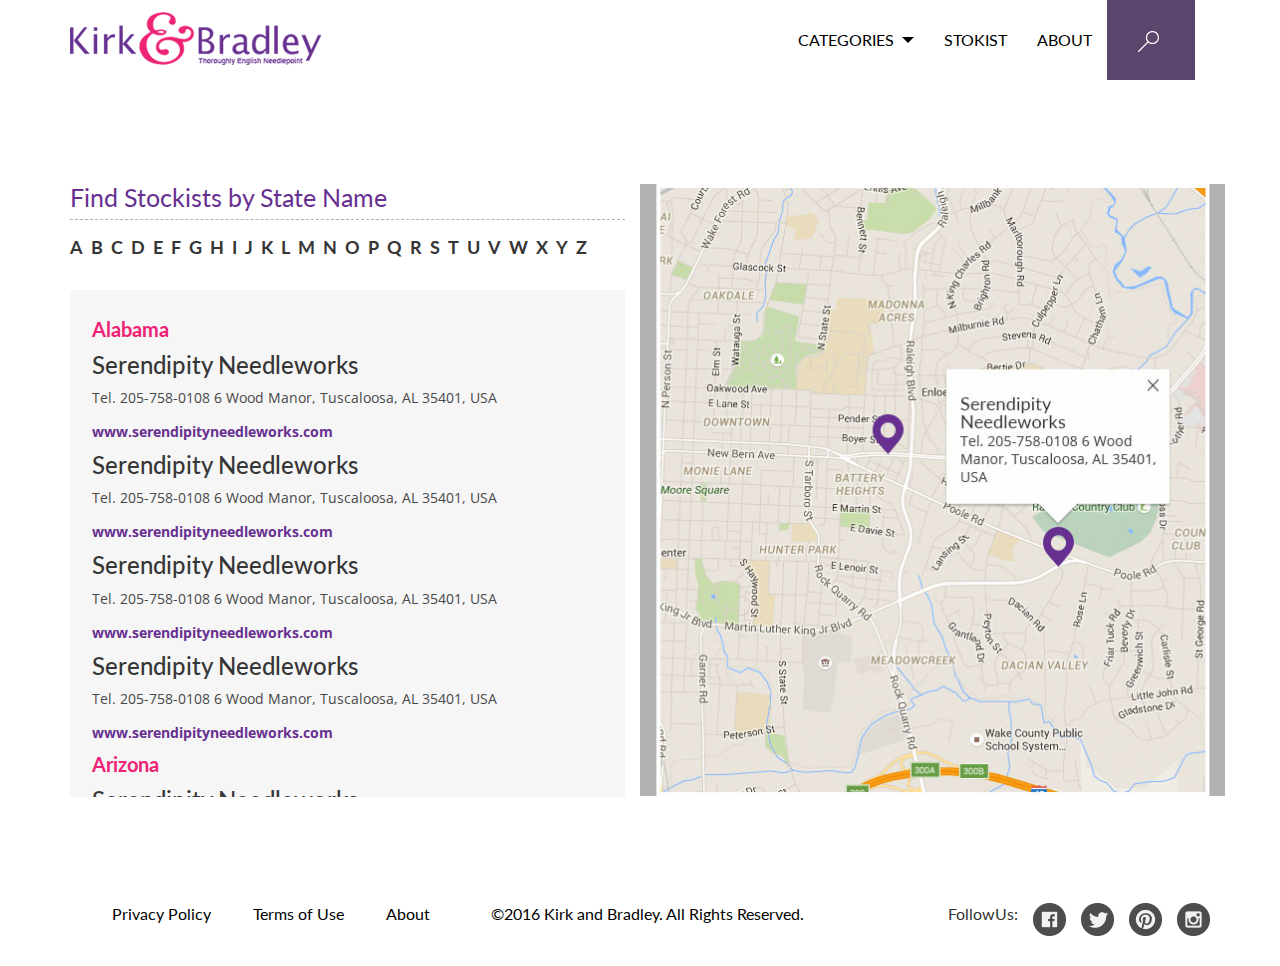
<file: bootstrapAssignment2/index.html>
<!DOCTYPE html>
<html>
<head>
	<title>bootstrapAssignment2</title>
	<meta charset="utf-8">
    <meta name="viewport" content="width=device-width, initial-scale=1">
	<link rel="apple-touch-icon" sizes="57x57" href="images/apple-icon-57x57.png">
	<link rel="apple-touch-icon" sizes="60x60" href="images/apple-icon-60x60.png">
	<link rel="apple-touch-icon" sizes="72x72" href="images/apple-icon-72x72.png">
	<link rel="apple-touch-icon" sizes="76x76" href="images/apple-icon-76x76.png">
	<link rel="apple-touch-icon" sizes="114x114" href="images/apple-icon-114x114.png">
	<link rel="apple-touch-icon" sizes="120x120" href="images/apple-icon-120x120.png">
	<link rel="apple-touch-icon" sizes="144x144" href="images/apple-icon-144x144.png">
	<link rel="apple-touch-icon" sizes="152x152" href="images/apple-icon-152x152.png">
	<link rel="apple-touch-icon" sizes="180x180" href="images/apple-icon-180x180.png">
	<link rel="icon" type="image/png" sizes="192x192"  href="images/android-icon-192x192.png">
	<link rel="icon" type="image/png" sizes="32x32" href="images/favicon-32x32.png">
	<link rel="icon" type="image/png" sizes="96x96" href="images/favicon-96x96.png">
	<link rel="icon" type="image/png" sizes="16x16" href="images/favicon-16x16.png">
	<link rel="manifest" href="images/manifest.json">
	<meta name="msapplication-TileColor" content="#ffffff">
	<meta name="msapplication-TileImage" content="images/ms-icon-144x144.png">
	<meta name="theme-color" content="#ffffff">
	<link href="https://fonts.googleapis.com/css?family=Lato:400,700,900|Raleway:400,600" rel="stylesheet">
	<link href="https://fonts.googleapis.com/css?family=Open+Sans:400,600,700" rel="stylesheet">
	<link rel="stylesheet" href="https://maxcdn.bootstrapcdn.com/bootstrap/3.3.7/css/bootstrap.min.css">
	<link rel="stylesheet" href="css\bootstrap.min.css">
	<link rel="stylesheet" href="css\style.css">
</head>
<body>
	<div class="header">
		<div class="container">
				<div class="logo">
					<a href="#"><img src="images/logo.png" alt="site logo"></a>
				</div>
				 <nav class="navbar navbar-default menu">
				 	 <div class="navbar-header">
					      <button type="button" class="navbar-toggle collapsed" data-toggle="collapse" data-target="#hamburgerIcon" aria-expanded="false">
					        <span class="sr-only">Toggle navigation</span>
					        <span class="icon-bar"></span>
					        <span class="icon-bar"></span>
					        <span class="icon-bar"></span>
					      </button>
					  </div>
					<ul class="nav navbar-nav menubar collapse navbar-collapse" id="hamburgerIcon">
						<li><a href="#">HOME</a></li>
						 <li class="dropdown" class="menudropDown"><a class="dropdown-toggle" data-toggle="dropdown" href="#">CATEGORIES<span class="caret"></span></a>
						 	
							<ul class="dropdown-menu submenuItems">
						 	
						 		<li>
							 		<ul>
	                                 	<li><a href="#">What's New</a></li>
		                                <li><a href="#">Thoroghly English</a></li>
		                                <li><a href="#">American</a></li>
		                                <li><a href="#">Animals</a></li>
		                                <li><a href="#">Children</a></li>
                              		</ul>
						 		</li>
						 		<li>
							 		<ul>
	                                 	<li><a href="#">What's New</a></li>
		                                <li><a href="#">Thoroghly English</a></li>
		                                <li><a href="#">American</a></li>
		                                <li><a href="#">Animals</a></li>
		                                <li><a href="#">Children</a></li>
                              		</ul>
						 		</li>
						 		<li>
							 		<ul>
	                                 	<li><a href="#">What's New</a></li>
		                                <li><a href="#">Thoroghly English</a></li>
		                                <li><a href="#">American</a></li>
		                                <li><a href="#">Animals</a></li>
		                                <li><a href="#">Children</a></li>
                              		</ul>
						 		</li>
						 		<li>
							 		<ul>
	                                 	<li><a href="#">What's New</a></li>
		                                <li><a href="#">Thoroghly English</a></li>
		                                <li><a href="#">American</a></li>
		                                <li><a href="#">Animals</a></li>
		                                <li><a href="#">Children</a></li>
                              		</ul>
						 		</li>
						 		<li class="clearFloat floatNone"></li>

						 	</ul>

					     </li>
					     <li><a href="#"> STOKIST</a></li>
					     <li><a href="#"> ABOUT</a></li>
					     <li><a href="#"><span></span></a></li>
					     <li><div class="searchBox">
							<input type="text" name="" placeholder="Title or SKU(kb299)">
							<a href="#"> <img src="images/inputSearchIcon.png"></a>
							</div>
						</li> 
					</ul>
				</nav> 	
			<div class="clearFloat"></div>
		</div>	
	</div>

	<div class="contentWrapper">
		<div class="container">
			<div class="row">
				<div class="searchMobile col-xs-12 visible-xs">
					<div class="searchButton">
						<ul class="clearfix">
							<li class="pull-left" id="showMap"><a href="#">Search</a></li>
							<li class="pull-left" id="showList"><a href="#">Listing</a></li>
						</ul>
					</div>
					<div id="searchOption">
						<h3>Find Stockists by Search</h3>
						<input type="text" name="zipCode" placeholder="Type your location or zip code here">	
					</div>
					<div class="homeMapHolder" id="homeMapId">
						<a href="#"><img src="images/homeMap.jpg"></a>
					</div>				
				</div>
				 <div class="listing col-md-6 col-sm-6 col-xs-12" id="listingId">
					<h3>Find Stockists by State Name </h3>
					<div class="searchByAlphabets">
						<ul class="clearfix nav nav-tabs" role="tablist">
							<li class="pull-left"><a href="#aResult"  role="tab" data-toggle="tab">A</a> </li>
							<li class="pull-left"><a href="#bResult"  role="tab" data-toggle="tab">B</a> </li>	
							<li class="pull-left"><a href="#cResult"  role="tab" data-toggle="tab">C</a> </li>
							<li class="pull-left"><a href="#dResult"  role="tab" data-toggle="tab">D</a> </li>
							<li class="pull-left"><a href="#eResult">E</a> </li>
							<li class="pull-left"><a href="#">F</a> </li>
							<li class="pull-left"><a href="#">G</a> </li>
							<li class="pull-left"><a href="#">H</a> </li>
							<li class="pull-left"><a href="#">I</a> </li>
							<li class="pull-left"><a href="#">J</a> </li>
							<li class="pull-left"><a href="#">K</a> </li>
							<li class="pull-left"><a href="#">L</a> </li>
							<li class="pull-left"><a href="#">M</a> </li>
							<li class="pull-left"><a href="#">N</a> </li>
							<li class="pull-left"><a href="#">O</a> </li>
							<li class="pull-left"><a href="#">P</a> </li>
							<li class="pull-left"><a href="#">Q</a> </li>
							<li class="pull-left"><a href="#">R</a> </li>
							<li class="pull-left"><a href="#">S</a> </li>
							<li class="pull-left"><a href="#">T</a> </li>
							<li class="pull-left"><a href="#">U</a> </li>
							<li class="pull-left"><a href="#">V</a> </li>
							<li class="pull-left"><a href="#">W</a> </li>
							<li class="pull-left"><a href="#">X</a> </li>
							<li class="pull-left"><a href="#">Y</a> </li>
							<li class="pull-left"><a href="#">Z</a> </li>							
						</ul>					
					</div>
					<div class="searchResult tab-content">
						<div role="tabpanel" class="tab-pane active" id="aResult">
							<ul>
								<li class="resultContent">
									<h5>Alabama</h5>
									<ul>
										<li>
											<div class="stockistMember">
												<h4>Serendipity Needleworks</h4>
												<p class="stokistAddress">Tel. 205-758-0108 6 Wood Manor, Tuscaloosa, AL 35401, USA</p>
												<p class="stokistWebsite"><a href="#">www.serendipityneedleworks.com</a></p>							
											</div>
											<div class="stockistMember">
												<h4>Serendipity Needleworks</h4>
												<p class="stokistAddress">Tel. 205-758-0108 6 Wood Manor, Tuscaloosa, AL 35401, USA</p>
												<p class="stokistWebsite"><a href="#">www.serendipityneedleworks.com</a></p>							
											</div>
											<div class="stockistMember">
												<h4>Serendipity Needleworks</h4>
												<p class="stokistAddress">Tel. 205-758-0108 6 Wood Manor, Tuscaloosa, AL 35401, USA</p>
												<p class="stokistWebsite"><a href="#">www.serendipityneedleworks.com</a></p>							
											</div>
											<div class="stockistMember">
												<h4>Serendipity Needleworks</h4>
												<p class="stokistAddress">Tel. 205-758-0108 6 Wood Manor, Tuscaloosa, AL 35401, USA</p>
												<p class="stokistWebsite"><a href="#">www.serendipityneedleworks.com</a></p>							
											</div>
										</li>
									</ul>
								</li>
								<li class="resultContent">
									<h5>Arizona</h5>
									<ul>
										<li>
											<div class="stockistMember">
												<h4>Serendipity Needleworks</h4>
												<p class="stokistAddress">Tel. 205-758-0108 6 Wood Manor, Tuscaloosa, AL 35401, USA</p>
												<p class="stokistWebsite"><a href="#">www.serendipityneedleworks.com</a></p>							
											</div>
											<div class="stockistMember">
												<h4>Serendipity Needleworks</h4>
												<p class="stokistAddress">Tel. 205-758-0108 6 Wood Manor, Tuscaloosa, AL 35401, USA</p>
												<p class="stokistWebsite"><a href="#">www.serendipityneedleworks.com</a></p>							
											</div>
											<div class="stockistMember">
												<h4>Serendipity Needleworks</h4>
												<p class="stokistAddress">Tel. 205-758-0108 6 Wood Manor, Tuscaloosa, AL 35401, USA</p>
												<p class="stokistWebsite"><a href="#">www.serendipityneedleworks.com</a></p>							
											</div>
											<div class="stockistMember">
												<h4>Serendipity Needleworks</h4>
												<p class="stokistAddress">Tel. 205-758-0108 6 Wood Manor, Tuscaloosa, AL 35401, USA</p>
												<p class="stokistWebsite"><a href="#">www.serendipityneedleworks.com</a></p>							
											</div>
										</li>
									</ul>
								</li>
							</ul>
						</div>
						<div role="tabpanel" class="tab-pane active" id="bResult">Next Coming Content</div>
						<div role="tabpanel" class="tab-pane active" id="cResult">Next Coming Content</div>
						<div role="tabpanel" class="tab-pane active" id="dResult">Next Coming Content</div>
						<div role="tabpanel" class="tab-pane active" id="eResult">Next Coming Content</div>
					</div>
				</div> 
				<div class="searchOnMap col-md-6 col-sm-6 col-xs-12" id="searchOnMapId">
					<a href="#"><img src="images/map.jpg"></a>
				</div>
			</div>
		</div>
	</div>
	<div class="footer">
		<div class="container">
			<div class="footerMenu">
				<ul class="clearfix">
					<li><a href="#">Privacy Policy</a></li>
					<li><a href="#">Terms of Use</a></li>
					<li><a href="#">About</a></li>
					<li class="clearFloat floatNone"></li>
				</ul>
			</div>
			<div class="footerSocialMedia">
				<div>
					<div class="followUsText">
						FollowUs:
					</div>	
					<div class=" socialIcons">		
						<ul class="clearfix">
			                <li class="facebookFooter pull-left"><a href="#"></a></li>
			                <li class="twitterFooter pull-left"><a href="#"></a></li>
			                <li class="pinterestFooter pull-left"><a href="#"></a></li>
			                <li class="instagramFooter pull-left"><a href="#"></a></li>
			            </ul>
			        </div>
			        <div class="clearFloat"></div>	
		        </div>
			</div>
			<p class="footerCopyright">
				&copy2016  Kirk and Bradley. All Rights Reserved.
			</p>
			 
			<div class="clearFloat"></div>
		</div>
	</div>
	<script src="https://ajax.googleapis.com/ajax/libs/jquery/3.2.1/jquery.min.js"></script>
  	<script src="https://maxcdn.bootstrapcdn.com/bootstrap/3.3.7/js/bootstrap.min.js"></script>
  	<script type="text/javascript" src="js/script.js"></script>
</body>
</html>
</file>
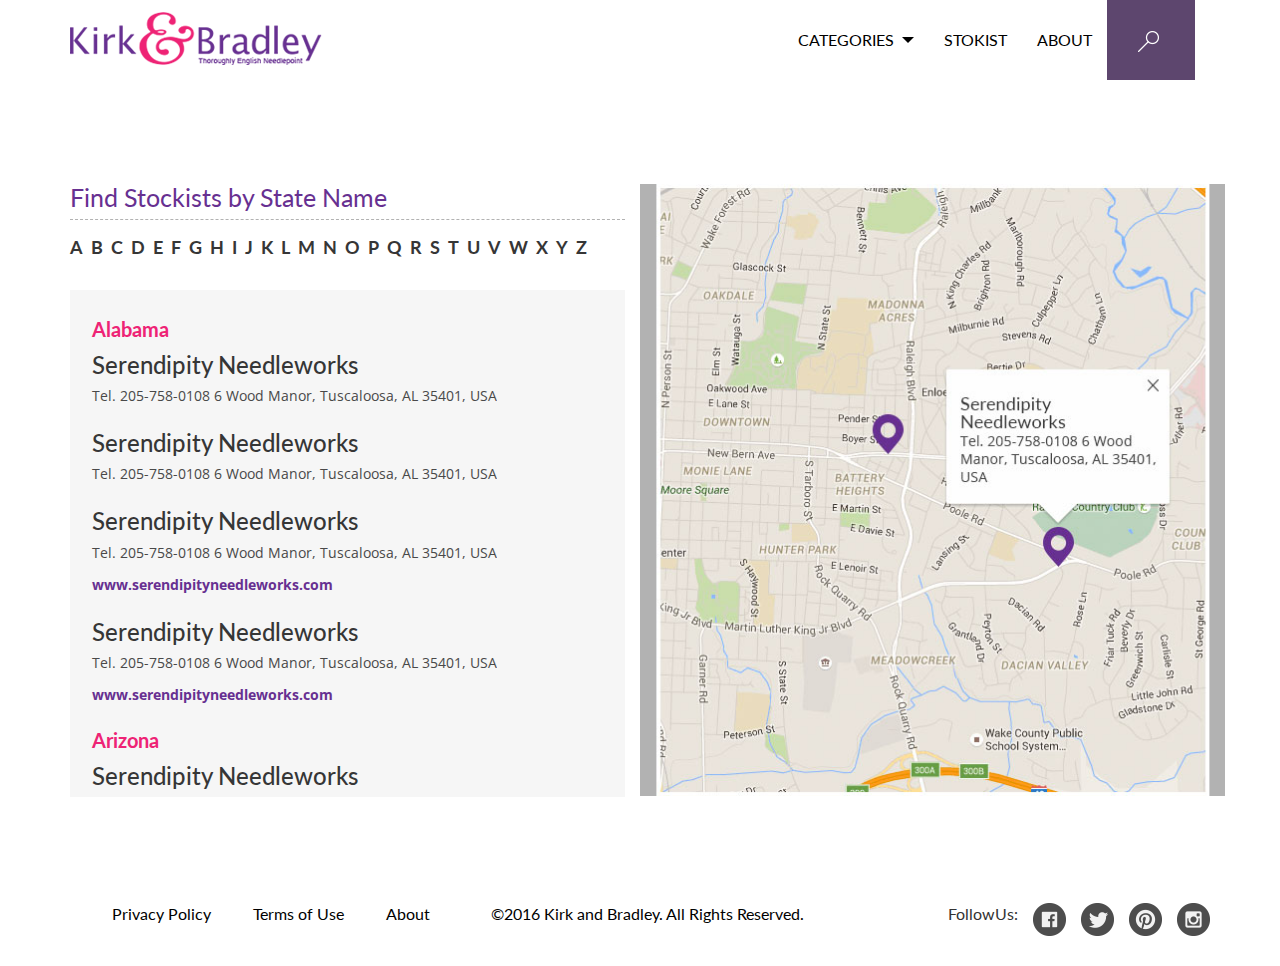
<file: bootstrapAssignmentVersion2.1/index.html>
<!DOCTYPE html>
<html>
<head>
    <title>bootstrapAssignment2</title>
    <meta charset="utf-8">
    <meta name="viewport" content="width=device-width, initial-scale=1">
    <link rel="apple-touch-icon" sizes="57x57" href="images/apple-icon-57x57.png">
    <link rel="apple-touch-icon" sizes="60x60" href="images/apple-icon-60x60.png">
    <link rel="apple-touch-icon" sizes="72x72" href="images/apple-icon-72x72.png">
    <link rel="apple-touch-icon" sizes="76x76" href="images/apple-icon-76x76.png">
    <link rel="apple-touch-icon" sizes="114x114" href="images/apple-icon-114x114.png">
    <link rel="apple-touch-icon" sizes="120x120" href="images/apple-icon-120x120.png">
    <link rel="apple-touch-icon" sizes="144x144" href="images/apple-icon-144x144.png">
    <link rel="apple-touch-icon" sizes="152x152" href="images/apple-icon-152x152.png">
    <link rel="apple-touch-icon" sizes="180x180" href="images/apple-icon-180x180.png">
    <link rel="icon" type="image/png" sizes="192x192"  href="images/android-icon-192x192.png">
    <link rel="icon" type="image/png" sizes="32x32" href="images/favicon-32x32.png">
    <link rel="icon" type="image/png" sizes="96x96" href="images/favicon-96x96.png">
    <link rel="icon" type="image/png" sizes="16x16" href="images/favicon-16x16.png">
    <link rel="manifest" href="images/manifest.json">
    <meta name="msapplication-TileColor" content="#ffffff">
    <meta name="msapplication-TileImage" content="images/ms-icon-144x144.png">
    <meta name="theme-color" content="#ffffff">
    <link href="https://fonts.googleapis.com/css?family=Lato:400,700,900|Raleway:400,600" rel="stylesheet">
    <link href="https://fonts.googleapis.com/css?family=Open+Sans:400,600,700" rel="stylesheet">
    <link rel="stylesheet" href="css\bootstrap.min.css">
    <link rel="stylesheet" href="css\style.css">
</head>
<body>
    <div class="header">
        <div class="container">
             <nav class="navbar navbar-default menu">
                <div class="navbar-header">
                    <button type="button" class="navbar-toggle collapsed" data-toggle="collapse" data-target="#hamburgerIcon" aria-expanded="false">
                        <span class="sr-only">Toggle navigation</span>
                        <span class="icon-bar"></span>
                        <span class="icon-bar"></span>
                        <span class="icon-bar"></span>
                    </button>
                    <a class="navbar-brand" href="#"><img src="images/logo.png"></a>
                </div>
                <ul class="nav navbar-nav menubar collapse navbar-collapse" id="hamburgerIcon">
                    <li><a href="#">HOME</a></li>
                     <li class="dropdown" class="menudropDown"><a class="dropdown-toggle" data-toggle="dropdown" href="#" >CATEGORIES<span class="caret"></span></a>
                        <div class="dropdown-menu submenuItems">
                            <div class="container">
                                <div class="subList">
                                    <ul>
                                        <li><a href="#">What's New</a></li>
                                        <li><a href="#">Thoroghly English</a></li>
                                        <li><a href="#">American</a></li>
                                        <li><a href="#">Animals</a></li>
                                        <li><a href="#">Children</a></li>
                                    </ul>
                                </div>
                                <div class="subList">
                                    <ul>
                                        <li><a href="#">What's New</a></li>
                                        <li><a href="#">Thoroghly English</a></li>
                                        <li><a href="#">American</a></li>
                                        <li><a href="#">Animals</a></li>
                                        <li><a href="#">Children</a></li>
                                    </ul>
                                </div>
                                <div class="subList">
                                    <ul>
                                        <li><a href="#">What's New</a></li>
                                        <li><a href="#">Thoroghly English</a></li>
                                        <li><a href="#">American</a></li>
                                        <li><a href="#">Animals</a></li>
                                        <li><a href="#">Children</a></li>
                                    </ul>
                                </div>
                                <div class="subList">
                                    <ul>
                                        <li><a href="#">What's New</a></li>
                                        <li><a href="#">Thoroghly English</a></li>
                                        <li><a href="#">American</a></li>
                                        <li><a href="#">Animals</a></li>
                                        <li><a href="#">Children</a></li>
                                    </ul>
                                </div>
                            </div>
                        </div>
                     </li>
                     <li><a href="#"> STOKIST</a></li>
                     <li><a href="#"> ABOUT</a></li>
                     <li><a href="#"><input type="text" name="" placeholder="Title or SKU(kb299)"></a></li>
                </ul>
            </nav>
        </div>
    </div>
    <div class="contentWrapper">
        <div class="container">
            <div class="row">
                  <div class="searchButton visible-xs">
                      <ul class="clearfix tabs" >
                        <li class="tab-link current" data-tab="tab-1"><a href="#">Search</a></li>
                        <li class="tab-link" data-tab="tab-2"><a href="#">Listing</a></li>
                      </ul>
                  </div>
                  <div class="listing col-sm-6 tab-content" id="tab-1">
                    <h3>Find Stockists by State Name </h3>
                    <div class="searchByAlphabets">
                        <ul class="nav nav-tabs clearfix" role="tablist">
                            <li><a href="#aResult"  role="tab" data-toggle="tab">A</a> </li>
                            <li><a href="#bResult"  role="tab" data-toggle="tab">B</a> </li>
                            <li><a href="#cResult"  role="tab" data-toggle="tab">C</a> </li>
                            <li><a href="#dResult"  role="tab" data-toggle="tab">D</a> </li>
                            <li><a href="#eResult">E</a> </li>
                            <li><a href="#">F</a> </li>
                            <li><a href="#">G</a> </li>
                            <li><a href="#">H</a> </li>
                            <li><a href="#">I</a> </li>
                            <li><a href="#">J</a> </li>
                            <li><a href="#">K</a> </li>
                            <li><a href="#">L</a> </li>
                            <li><a href="#">M</a> </li>
                            <li><a href="#">N</a> </li>
                            <li><a href="#">O</a> </li>
                            <li><a href="#">P</a> </li>
                            <li><a href="#">Q</a> </li>
                            <li><a href="#">R</a> </li>
                            <li><a href="#">S</a> </li>
                            <li><a href="#">T</a> </li>
                            <li><a href="#">U</a> </li>
                            <li><a href="#">V</a> </li>
                            <li><a href="#">W</a> </li>
                            <li><a href="#">X</a> </li>
                            <li><a href="#">Y</a> </li>
                            <li><a href="#">Z</a> </li>
                        </ul>
                    </div>
                    <div class="searchResult tab-content">
                        <div role="tabpanel" class="tab-pane active" id="aResult">
                            <ul>
                                <li class="resultContent">
                                    <h5>Alabama</h5>
                                    <ul>
                                        <li>
                                            <div class="stockistMember">
                                                <h4>Serendipity Needleworks</h4>
                                                <p class="stokistAddress">Tel. 205-758-0108 6 Wood Manor, Tuscaloosa, AL 35401, USA</p>
                                            </div>
                                            <div class="stockistMember">
                                                <h4>Serendipity Needleworks</h4>
                                                <p class="stokistAddress">Tel. 205-758-0108 6 Wood Manor, Tuscaloosa, AL 35401, USA</p>
                                            </div>
                                            <div class="stockistMember">
                                                <h4>Serendipity Needleworks</h4>
                                                <p class="stokistAddress">Tel. 205-758-0108 6 Wood Manor, Tuscaloosa, AL 35401, USA</p>
                                                <p class="stokistWebsite"><a href="#">www.serendipityneedleworks.com</a></p>
                                            </div>
                                            <div class="stockistMember">
                                                <h4>Serendipity Needleworks</h4>
                                                <p class="stokistAddress">Tel. 205-758-0108 6 Wood Manor, Tuscaloosa, AL 35401, USA</p>
                                                <p class="stokistWebsite"><a href="#">www.serendipityneedleworks.com</a></p>
                                            </div>
                                        </li>
                                    </ul>
                                </li>
                                <li class="resultContent">
                                    <h5>Arizona</h5>
                                    <ul>
                                        <li>
                                            <div class="stockistMember">
                                                <h4>Serendipity Needleworks</h4>
                                                <p class="stokistAddress">Tel. 205-758-0108 6 Wood Manor, Tuscaloosa, AL 35401, USA</p>
                                                <p class="stokistWebsite"><a href="#">www.serendipityneedleworks.com</a></p>
                                            </div>
                                            <div class="stockistMember">
                                                <h4>Serendipity Needleworks</h4>
                                                <p class="stokistAddress">Tel. 205-758-0108 6 Wood Manor, Tuscaloosa, AL 35401, USA</p>
                                                <p class="stokistWebsite"><a href="#">www.serendipityneedleworks.com</a></p>
                                            </div>
                                            <div class="stockistMember">
                                                <h4>Serendipity Needleworks</h4>
                                                <p class="stokistAddress">Tel. 205-758-0108 6 Wood Manor, Tuscaloosa, AL 35401, USA</p>
                                                <p class="stokistWebsite"><a href="#">www.serendipityneedleworks.com</a></p>
                                            </div>
                                            <div class="stockistMember">
                                                <h4>Serendipity Needleworks</h4>
                                                <p class="stokistAddress">Tel. 205-758-0108 6 Wood Manor, Tuscaloosa, AL 35401, USA</p>
                                                <p class="stokistWebsite"><a href="#">www.serendipityneedleworks.com</a></p>
                                            </div>
                                        </li>
                                    </ul>
                                </li>
                            </ul>
                        </div>
                        <div role="tabpanel" class="tab-pane active" id="bResult">Next Coming Content</div>
                        <div role="tabpanel" class="tab-pane active" id="cResult">Next Coming Content</div>
                        <div role="tabpanel" class="tab-pane active" id="dResult">Next Coming Content</div>
                        <div role="tabpanel" class="tab-pane active" id="eResult">Next Coming Content</div>
                    </div>
                </div>
                <div class="searchOnMap col-sm-6 tab-content current" id="tab-2">
                    <div class="searchOption visible-xs">
                        <h3>Find Stockists by Search</h3>
                        <input type="text" name="zipCode" placeholder="Type your location or zip code here">
                    </div>
                    <a href="#"><img src="images/map.jpg"></a>
                </div>
            </div>
        </div>
    </div>
    <div class="footer">
        <div class="container">
            <div class="footerMenu">
                <ul class="clearfix">
                    <li><a href="#">Privacy Policy</a></li>
                    <li><a href="#">Terms of Use</a></li>
                    <li><a href="#">About</a></li>
                </ul>
            </div>
            <div class="footerSocialMedia">
                <div>
                    <div class="followUsText">
                        FollowUs:
                    </div>
                    <div class=" socialIcons">
                        <ul class="clearfix">
                            <li class="facebookFooter "><a href="#"></a></li>
                            <li class="twitterFooter "><a href="#"></a></li>
                            <li class="pinterestFooter "><a href="#"></a></li>
                            <li class="instagramFooter"><a href="#"></a></li>
                        </ul>
                    </div>
                    <div class="clearFloat"></div>
                </div>
            </div>
            <p class="footerCopyright">
                &copy2016  Kirk and Bradley. All Rights Reserved.
            </p>

            <!-- <div class="clearFloat"></div> -->
        </div>
    </div>
    <script src="https://ajax.googleapis.com/ajax/libs/jquery/3.2.1/jquery.min.js"></script>
    <script src="js/bootstrap.min.js"></script>
    <script type="text/javascript" src="js/script.js"></script>
</body>
</html>
</file>
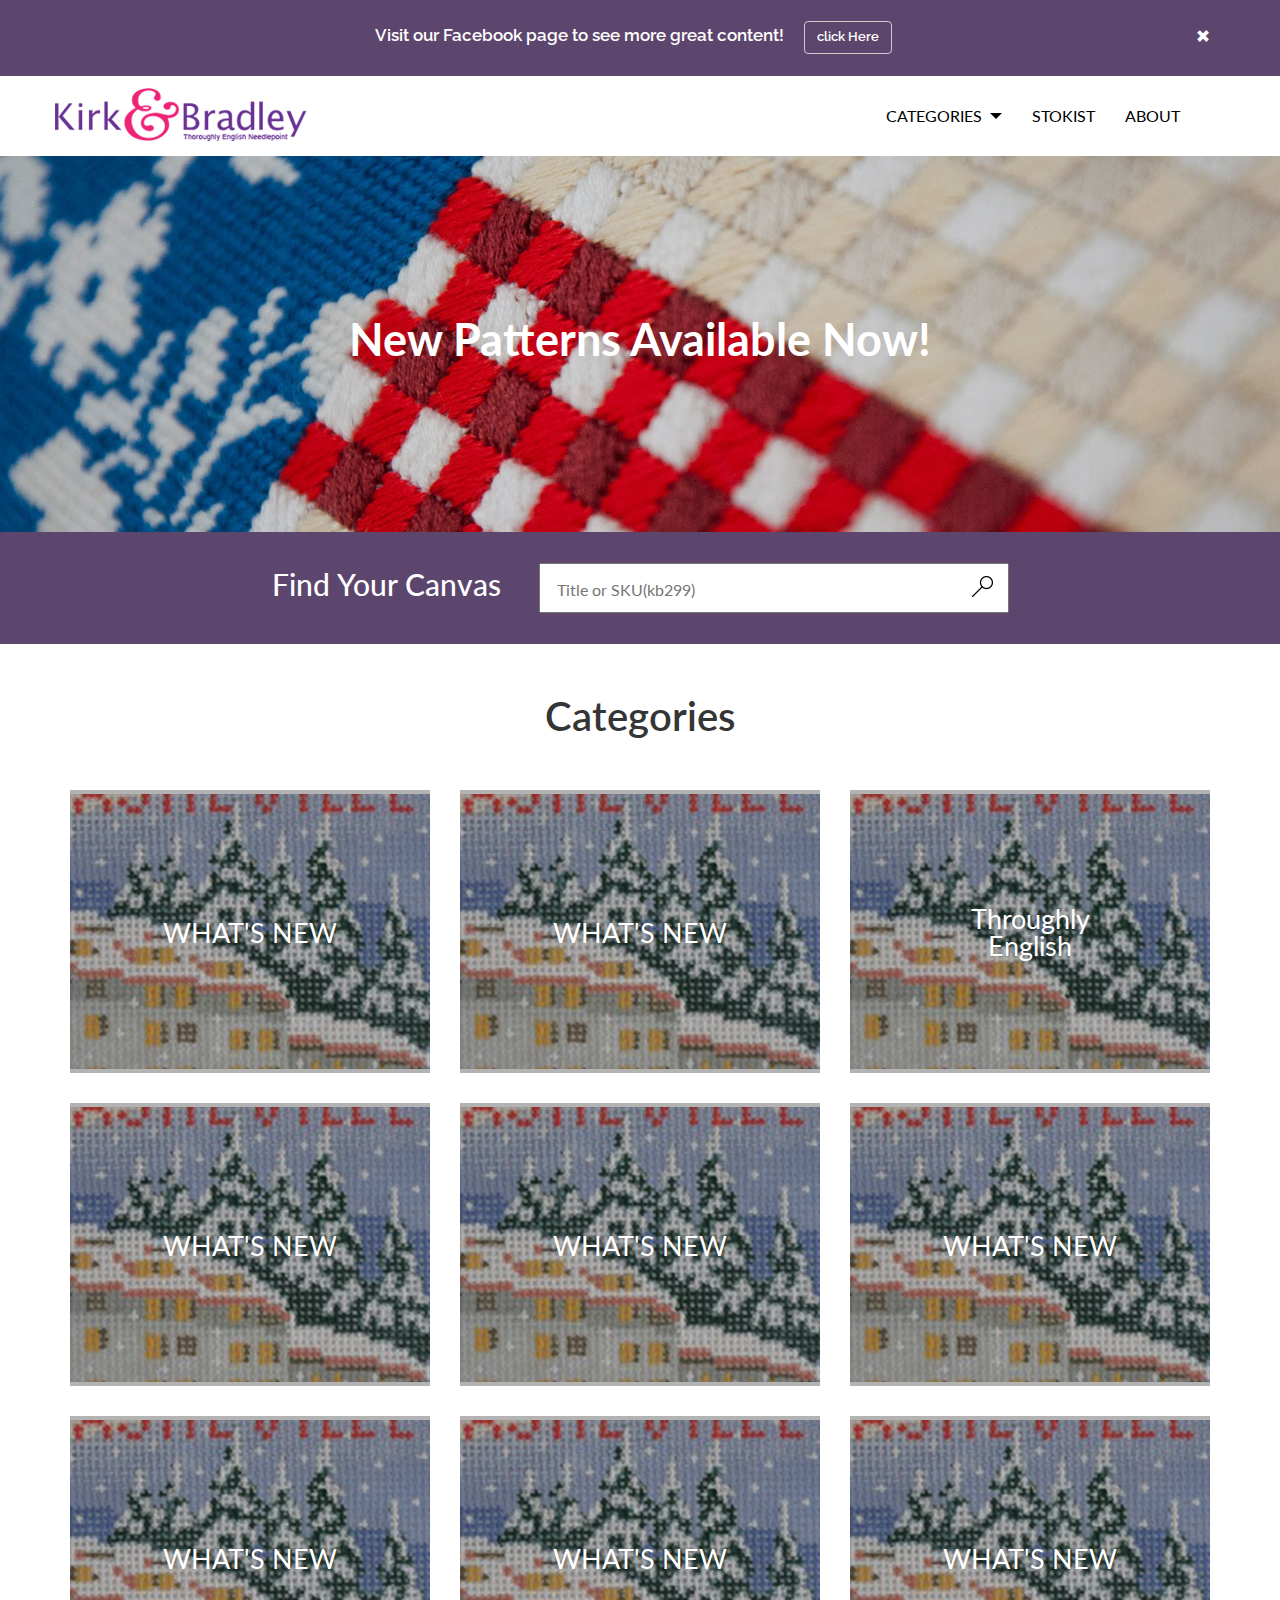
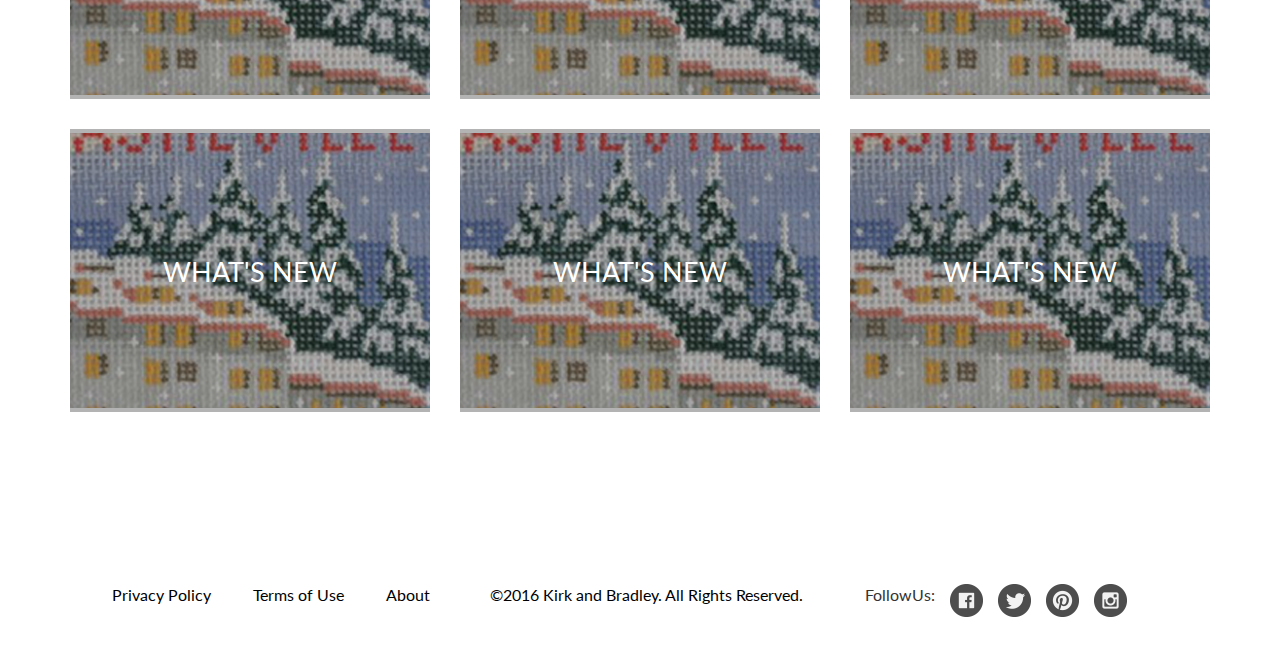
<file: bootstrapResponsiveAssignment1/index.html>
<!DOCTYPE html>
<html>
<head>
	<title>bootstrapAssignment1</title>
	<meta charset="utf-8">
    <meta name="viewport" content="width=device-width, initial-scale=1">
	<link rel="apple-touch-icon" sizes="57x57" href="images/apple-icon-57x57.png">
	<link rel="apple-touch-icon" sizes="60x60" href="images/apple-icon-60x60.png">
	<link rel="apple-touch-icon" sizes="72x72" href="images/apple-icon-72x72.png">
	<link rel="apple-touch-icon" sizes="76x76" href="images/apple-icon-76x76.png">
	<link rel="apple-touch-icon" sizes="114x114" href="images/apple-icon-114x114.png">
	<link rel="apple-touch-icon" sizes="120x120" href="images/apple-icon-120x120.png">
	<link rel="apple-touch-icon" sizes="144x144" href="images/apple-icon-144x144.png">
	<link rel="apple-touch-icon" sizes="152x152" href="images/apple-icon-152x152.png">
	<link rel="apple-touch-icon" sizes="180x180" href="images/apple-icon-180x180.png">
	<link rel="icon" type="image/png" sizes="192x192"  href="images/android-icon-192x192.png">
	<link rel="icon" type="image/png" sizes="32x32" href="images/favicon-32x32.png">
	<link rel="icon" type="image/png" sizes="96x96" href="images/favicon-96x96.png">
	<link rel="icon" type="image/png" sizes="16x16" href="images/favicon-16x16.png">
	<link rel="manifest" href="images/manifest.json">
	<meta name="msapplication-TileColor" content="#ffffff">
	<meta name="msapplication-TileImage" content="images/ms-icon-144x144.png">
	<meta name="theme-color" content="#ffffff">
	<link href="https://fonts.googleapis.com/css?family=Lato:400,700,900|Raleway:400,600" rel="stylesheet">
	<link rel="stylesheet" href="https://maxcdn.bootstrapcdn.com/bootstrap/3.3.7/css/bootstrap.min.css">
	<link rel="stylesheet" href="css\bootstrap.min.css">
	<link rel="stylesheet" href="css\style.css">
</head>
<body>
	<div class="headerTop clearfix">
		<div class="container">
			<div class="headerTopWrapper">
				<p>Visit our Facebook page to see more great content!</p>
				<button type="button" class="btn btn-default"><a href="#"> click Here</a></button>
				<div class="pull-right">
					<a href="#">
	          			<span class="glyphicon glyphicon-remove closeIcon"></span>
	       			 </a>
       			</div>
       		</div>
		</div>
	</div>
	<div class="headerBottom">
		<div class="container">
			<div class="row" class="clearfix">
				<div class="logo pull-left">
					<a href="#"><img src="images/logo.png" alt="site logo"></a>
				</div>
				<nav class="navbar navbar-default menu pull-right">
					<ul class="nav navbar-nav menubar">
						 <li class="dropdown" class="menudropDown" class="active"><a class="dropdown-toggle" data-toggle="dropdown" href="#">CATEGORIES<span class="caret"></span></a>
						 	<ul class="dropdown-menu submenuItems clearfix">
						 		<div class="container">
						 		<li class="pull-left">
							 		<ul>
	                                 	<li><a href="#">What's New</a></li>
		                                <li><a href="#">Thoroghly English</a></li>
		                                <li><a href="#">American</a></li>
		                                <li><a href="#">Animals</a></li>
		                                <li><a href="#">Children</a></li>
                              		</ul>
						 		</li>
						 		<li class="pull-left">
							 		<ul>
	                                 	<li><a href="#">What's New</a></li>
		                                <li><a href="#">Thoroghly English</a></li>
		                                <li><a href="#">American</a></li>
		                                <li><a href="#">Animals</a></li>
		                                <li><a href="#">Children</a></li>
                              		</ul>
						 		</li>
						 		<li class="pull-left">
							 		<ul>
	                                 	<li><a href="#">What's New</a></li>
		                                <li><a href="#">Thoroghly English</a></li>
		                                <li><a href="#">American</a></li>
		                                <li><a href="#">Animals</a></li>
		                                <li><a href="#">Children</a></li>
                              		</ul>
						 		</li>
						 		<li class="pull-left">
							 		<ul>
	                                 	<li><a href="#">What's New</a></li>
		                                <li><a href="#">Thoroghly English</a></li>
		                                <li><a href="#">American</a></li>
		                                <li><a href="#">Animals</a></li>
		                                <li><a href="#">Children</a></li>
                              		</ul>
						 		</li>
						 	</div>
						 	</ul>
					     </li>
					     <li><a href="#"> STOKIST</a></li>
					     <li><a href="#"> ABOUT</a></li>
					     <li><a href="#"><span></span></a></li>
					     <!--<li><a href="#"><img src="images/searchIcon.jpg"></a></li>-->
					</ul>
				</nav>
			</div>
		</div>	
	</div>
	<div class="banner">
		<img src="images/bannerImage.jpg">	
		<div class="bannerText">
			<p>New Patterns Available Now!</p>
		</div>
	</div>
	<div class="searchWrapper">
		<h3>Find Your Canvas</h3>
		<div class="searchBox">
			<input type="text" name="" placeholder="Title or SKU(kb299)">
			<a href="#"> <img src="images/inputSearchIcon.png"></a>
		</div>
	</div>
	<div class="contentWrapper">
		<div class="container">
			<h3>Categories</h3>
			
				<ul class="row">
					<li class="col-md-4 col-sm-6 col-xs-12">
						<div class="imageContainer">
							<a href="#"><img src="images/snowfall.png"></a>
							<p class="textHolder"><a href="#">WHAT'S NEW</a></p>
						</div>	
					</li>
					<li class="col-md-4 col-sm-6 col-xs-12">
						<div class="imageContainer">
							<a href="#"><img src="images/snowfall.png"></a>
							<p class="textHolder"><a href="#">WHAT'S NEW</a></p>
						</div>	
					</li>
					<li class="col-md-4 col-sm-6 col-xs-12">
						<div class="imageContainer">
							<a href="#"><img src="images/snowfall.png"></a>
							<p class="textHolder"><a href="#">Throughly English</a></p>
						</div>	
					</li>
					<li class="col-md-4 col-sm-6 col-xs-12">
						<div class="imageContainer">
							<a href="#"><img src="images/snowfall.png"></a>
							<p class="textHolder"><a href="#">WHAT'S NEW</a></p>
						</div>	
					</li>
					<li class="col-md-4 col-sm-6 col-xs-12">
						<div class="imageContainer">
							<a href="#"><img src="images/snowfall.png"></a>
							<p class="textHolder"><a href="#">WHAT'S NEW</a></p>
						</div>	
					</li>
					<li class="col-md-4 col-sm-6 col-xs-12">
						<div class="imageContainer">
							<a href="#"><img src="images/snowfall.png"></a>
							<p class="textHolder"><a href="#">WHAT'S NEW</a></p>
						</div>	
					</li>
					<li class="col-md-4 col-sm-6 col-xs-12">
						<div class="imageContainer">
							<a href="#"><img src="images/snowfall.png"></a>
							<p class="textHolder"><a href="#">WHAT'S NEW</a></p>
						</div>	
					</li>
					<li class="col-md-4 col-sm-6 col-xs-12">
						<div class="imageContainer">
							<a href="#"><img src="images/snowfall.png"></a>
							<p class="textHolder"><a href="#">WHAT'S NEW</a></p>
						</div>	
					</li>
					<li class="col-md-4 col-sm-6 col-xs-12">
						<div class="imageContainer">
							<a href="#"><img src="images/snowfall.png"></a>
							<p class="textHolder"><a href="#">WHAT'S NEW</a></p>
						</div>	
					</li>
					<li class="col-md-4 col-sm-6 col-xs-12">
						<div class="imageContainer">
							<a href="#"><img src="images/snowfall.png"></a>
							<p class="textHolder"><a href="#">WHAT'S NEW</a></p>
						</div>	
					</li>
					<li class="col-md-4 col-sm-6 col-xs-12">
						<div class="imageContainer">
							<a href="#"><img src="images/snowfall.png"></a>
							<p class="textHolder"><a href="#">WHAT'S NEW</a></p>
						</div>	
					</li>
					<li class="col-md-4 col-sm-6 col-xs-12">
						<div class="imageContainer">
							<a href="#"><img src="images/snowfall.png"></a>
							<p class="textHolder"><a href="#">WHAT'S NEW</a></p>
						</div>	
					</li>
				</ul>			
		</div>		
	</div>

	<div class="footer">
		<div class="container">
			<div class="footerMenu">
				<ul class="clearfix">
					<li class= "pull-left"><a href="#">Privacy Policy</a></li>
					<li class= "pull-left"><a href="#">Terms of Use</a></li>
					<li class= "pull-left"><a href="#">About</a></li>
				</ul>
			</div>
			<p class="footerCopyright">
				&copy2016  Kirk and Bradley. All Rights Reserved.
			</p>
			<div class="footerSocialMedia">
				<div>
					<div class="followUsText">
						FollowUs:
					</div>	
					<div class=" socialIcons">		
						<ul class="clearfix">
			                <li class="facebookFooter pull-left"><a href="#"></a></li>
			                <li class="twitterFooter pull-left"><a href="#"></a></li>
			                <li class="pinterestFooter pull-left"><a href="#"></a></li>
			                <li class="instagramFooter pull-left"><a href="#"></a></li>
			            </ul>
			        </div>
			        <div class="clearFloat"></div>	
		        </div>
			</div> 
			<div class="clearFloat"></div>
		</div>
	</div>
	<script src="https://ajax.googleapis.com/ajax/libs/jquery/3.2.1/jquery.min.js"></script>
  	<script src="https://maxcdn.bootstrapcdn.com/bootstrap/3.3.7/js/bootstrap.min.js"></script>
</body>
</html>
</file>
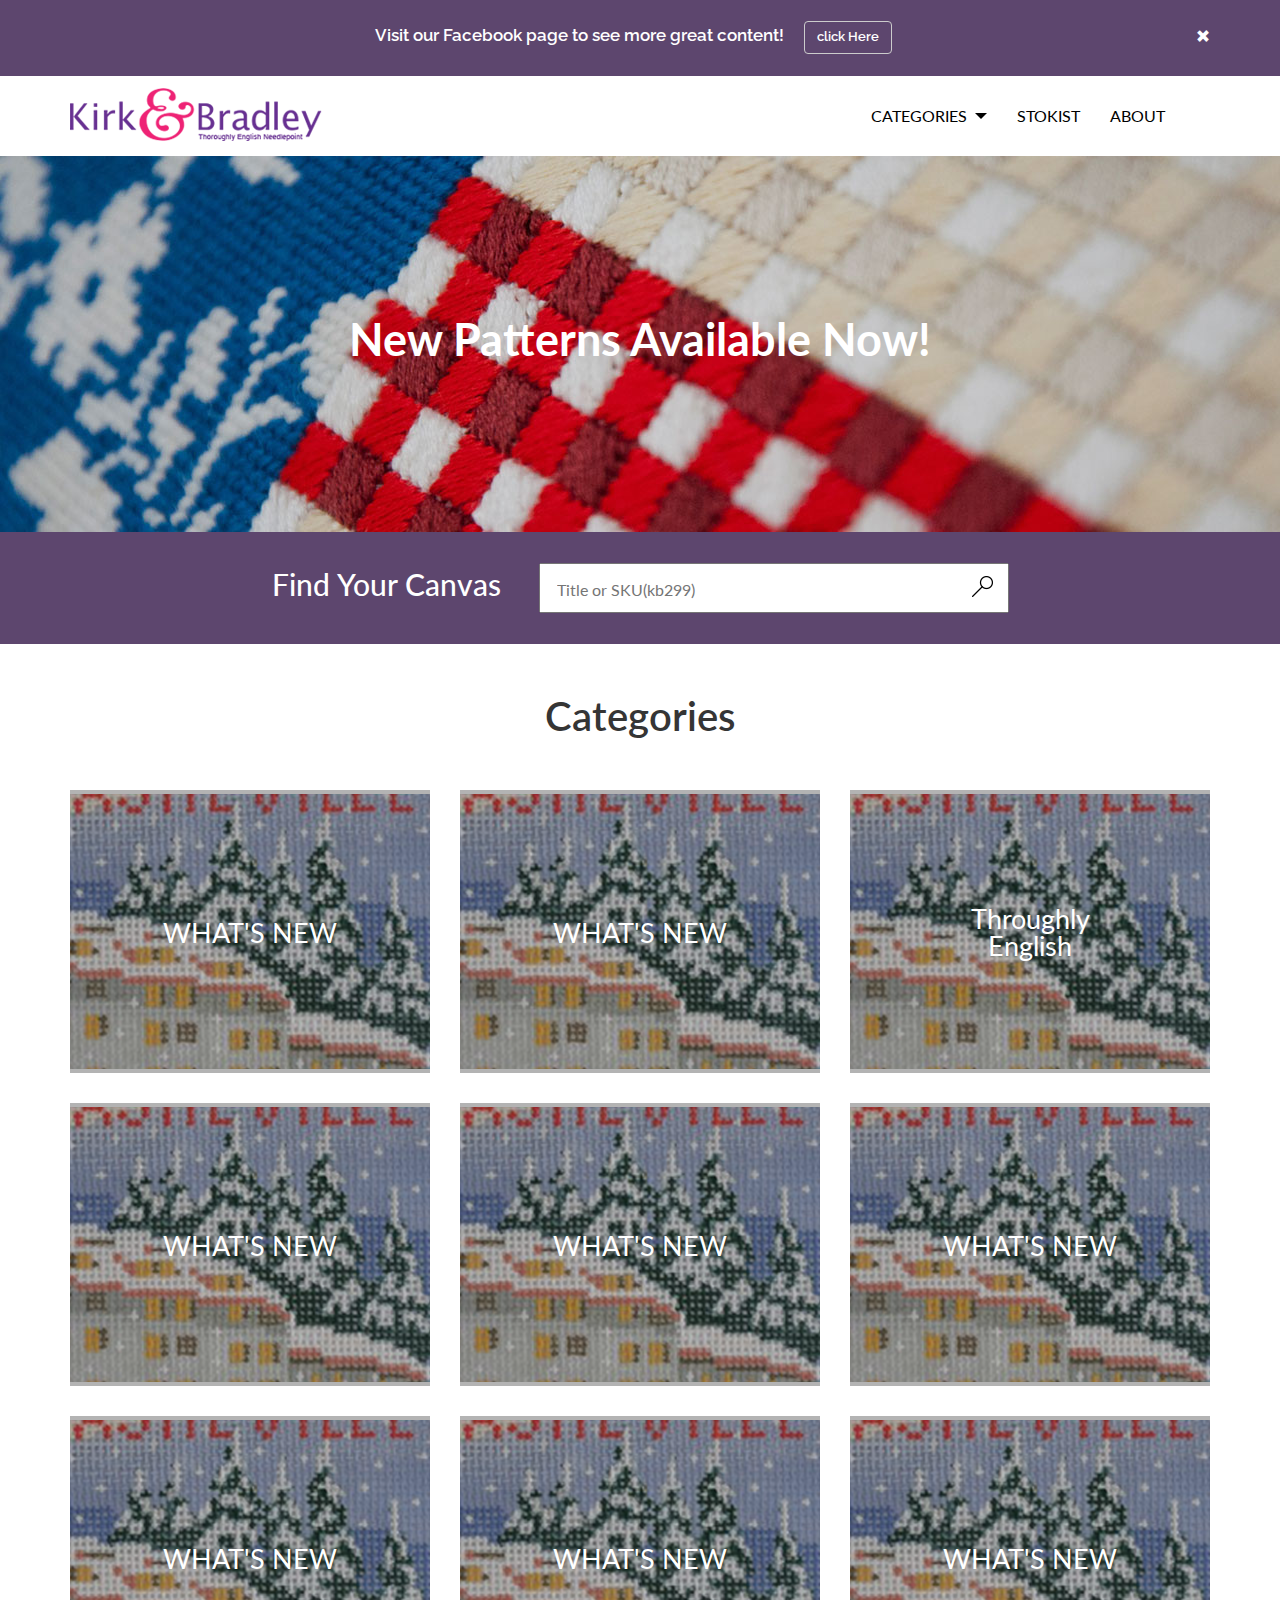
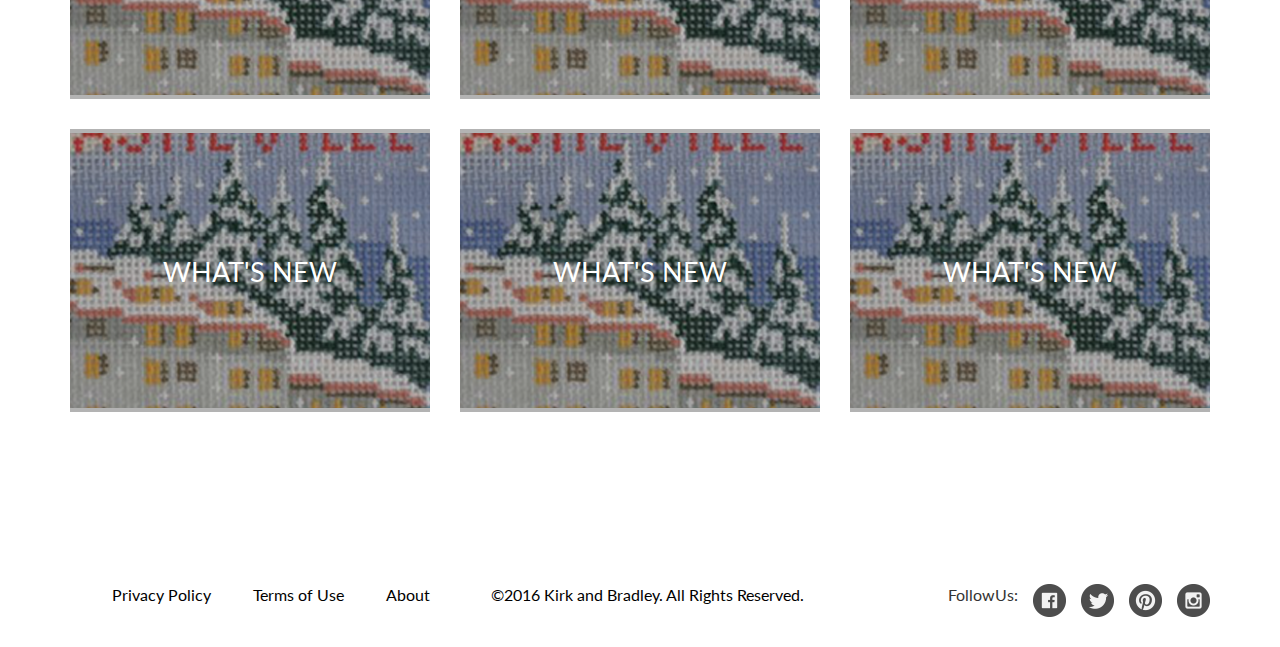
<file: bootstrapResponsiveAssignment1Version1.1/index.html>
<!DOCTYPE html>
<html>
<head>
	<title>bootstrapAssignment1</title>
	<meta charset="utf-8">
    <meta name="viewport" content="width=device-width, initial-scale=1">
	<link rel="apple-touch-icon" sizes="57x57" href="images/apple-icon-57x57.png">
	<link rel="apple-touch-icon" sizes="60x60" href="images/apple-icon-60x60.png">
	<link rel="apple-touch-icon" sizes="72x72" href="images/apple-icon-72x72.png">
	<link rel="apple-touch-icon" sizes="76x76" href="images/apple-icon-76x76.png">
	<link rel="apple-touch-icon" sizes="114x114" href="images/apple-icon-114x114.png">
	<link rel="apple-touch-icon" sizes="120x120" href="images/apple-icon-120x120.png">
	<link rel="apple-touch-icon" sizes="144x144" href="images/apple-icon-144x144.png">
	<link rel="apple-touch-icon" sizes="152x152" href="images/apple-icon-152x152.png">
	<link rel="apple-touch-icon" sizes="180x180" href="images/apple-icon-180x180.png">
	<link rel="icon" type="image/png" sizes="192x192"  href="images/android-icon-192x192.png">
	<link rel="icon" type="image/png" sizes="32x32" href="images/favicon-32x32.png">
	<link rel="icon" type="image/png" sizes="96x96" href="images/favicon-96x96.png">
	<link rel="icon" type="image/png" sizes="16x16" href="images/favicon-16x16.png">
	<link rel="manifest" href="images/manifest.json">
	<meta name="msapplication-TileColor" content="#ffffff">
	<meta name="msapplication-TileImage" content="images/ms-icon-144x144.png">
	<meta name="theme-color" content="#ffffff">
	<link href="https://fonts.googleapis.com/css?family=Lato:400,700,900|Raleway:400,600" rel="stylesheet">
	<link rel="stylesheet" href="https://maxcdn.bootstrapcdn.com/bootstrap/3.3.7/css/bootstrap.min.css">
	<link rel="stylesheet" href="css\bootstrap.min.css">
	<link rel="stylesheet" href="css\style.css">
</head>
<body>
	<div class="headerTop clearfix">
		<div class="container">
			<div class="headerTopWrapper">
				<p>Visit our Facebook page to see more great content!</p>
				<button type="button" class="btn btn-default"><a href="#"> click Here</a></button>
				<div class="pull-right">
					<a href="#">
	          			<span class="glyphicon glyphicon-remove closeIcon"></span>
	       			 </a>
       			</div>
       		</div>
		</div>
	</div>
	<div class="headerBottom">
		<div class="container">
			<div class="clearfix">
				<div class="logo pull-left">
					<a href="#"><img src="images/logo.png" alt="site logo"></a>
				</div>
				 <nav class="navbar navbar-default menu pull-right">
					<ul class="nav navbar-nav menubar">
						 <li class="dropdown" class="menudropDown" class="active"><a class="dropdown-toggle" data-toggle="dropdown" href="#">CATEGORIES<span class="caret"></span></a>
						 	<ul class="dropdown-menu submenuItems clearfix">
						 		<div class="container">
						 		<li class="pull-left">
							 		<ul>
	                                 	<li><a href="#">What's New</a></li>
		                                <li><a href="#">Thoroghly English</a></li>
		                                <li><a href="#">American</a></li>
		                                <li><a href="#">Animals</a></li>
		                                <li><a href="#">Children</a></li>
                              		</ul>
						 		</li>
						 		<li class="pull-left">
							 		<ul>
	                                 	<li><a href="#">What's New</a></li>
		                                <li><a href="#">Thoroghly English</a></li>
		                                <li><a href="#">American</a></li>
		                                <li><a href="#">Animals</a></li>
		                                <li><a href="#">Children</a></li>
                              		</ul>
						 		</li>
						 		<li class="pull-left">
							 		<ul>
	                                 	<li><a href="#">What's New</a></li>
		                                <li><a href="#">Thoroghly English</a></li>
		                                <li><a href="#">American</a></li>
		                                <li><a href="#">Animals</a></li>
		                                <li><a href="#">Children</a></li>
                              		</ul>
						 		</li>
						 		<li class="pull-left">
							 		<ul>
	                                 	<li><a href="#">What's New</a></li>
		                                <li><a href="#">Thoroghly English</a></li>
		                                <li><a href="#">American</a></li>
		                                <li><a href="#">Animals</a></li>
		                                <li><a href="#">Children</a></li>
                              		</ul>
						 		</li>
						 	</div>
						 	</ul>
					     </li>
					     <li><a href="#"> STOKIST</a></li>
					     <li><a href="#"> ABOUT</a></li>
					     <li><a href="#"><span></span></a></li>
					     <!--<li><a href="#"><img src="images/searchIcon.jpg"></a></li>-->
					</ul>
				</nav> 
			</div>
		</div>	
	</div>
	<div class="banner">
		<img src="images/bannerImage.jpg">	
		<div class="bannerText">
			<p>New Patterns Available Now!</p>
		</div>
	</div>
	<div class="searchWrapper">
		<h3>Find Your Canvas</h3>
		<div class="searchBox">
			<input type="text" name="" placeholder="Title or SKU(kb299)">
			<a href="#"> <img src="images/inputSearchIcon.png"></a>
		</div>
	</div>
	<div class="contentWrapper">
		<div class="container">
			<h3>Categories</h3>
			
				<ul class="row">
					<li class="col-md-4 col-sm-6 col-xs-12">
						<div class="imageContainer">
							<a href="#"><img src="images/snowfall.png"></a>
							<p class="textHolder"><a href="#">WHAT'S NEW</a></p>
						</div>	
					</li>
					<li class="col-md-4 col-sm-6 col-xs-12">
						<div class="imageContainer">
							<a href="#"><img src="images/snowfall.png"></a>
							<p class="textHolder"><a href="#">WHAT'S NEW</a></p>
						</div>	
					</li>
					<li class="col-md-4 col-sm-6 col-xs-12">
						<div class="imageContainer">
							<a href="#"><img src="images/snowfall.png"></a>
							<p class="textHolder"><a href="#">Throughly English</a></p>
						</div>	
					</li>
					<li class="col-md-4 col-sm-6 col-xs-12">
						<div class="imageContainer">
							<a href="#"><img src="images/snowfall.png"></a>
							<p class="textHolder"><a href="#">WHAT'S NEW</a></p>
						</div>	
					</li>
					<li class="col-md-4 col-sm-6 col-xs-12">
						<div class="imageContainer">
							<a href="#"><img src="images/snowfall.png"></a>
							<p class="textHolder"><a href="#">WHAT'S NEW</a></p>
						</div>	
					</li>
					<li class="col-md-4 col-sm-6 col-xs-12">
						<div class="imageContainer">
							<a href="#"><img src="images/snowfall.png"></a>
							<p class="textHolder"><a href="#">WHAT'S NEW</a></p>
						</div>	
					</li>
					<li class="col-md-4 col-sm-6 col-xs-12">
						<div class="imageContainer">
							<a href="#"><img src="images/snowfall.png"></a>
							<p class="textHolder"><a href="#">WHAT'S NEW</a></p>
						</div>	
					</li>
					<li class="col-md-4 col-sm-6 col-xs-12">
						<div class="imageContainer">
							<a href="#"><img src="images/snowfall.png"></a>
							<p class="textHolder"><a href="#">WHAT'S NEW</a></p>
						</div>	
					</li>
					<li class="col-md-4 col-sm-6 col-xs-12">
						<div class="imageContainer">
							<a href="#"><img src="images/snowfall.png"></a>
							<p class="textHolder"><a href="#">WHAT'S NEW</a></p>
						</div>	
					</li>
					<li class="col-md-4 col-sm-6 col-xs-12">
						<div class="imageContainer">
							<a href="#"><img src="images/snowfall.png"></a>
							<p class="textHolder"><a href="#">WHAT'S NEW</a></p>
						</div>	
					</li>
					<li class="col-md-4 col-sm-6 col-xs-12">
						<div class="imageContainer">
							<a href="#"><img src="images/snowfall.png"></a>
							<p class="textHolder"><a href="#">WHAT'S NEW</a></p>
						</div>	
					</li>
					<li class="col-md-4 col-sm-6 col-xs-12">
						<div class="imageContainer">
							<a href="#"><img src="images/snowfall.png"></a>
							<p class="textHolder"><a href="#">WHAT'S NEW</a></p>
						</div>	
					</li>
				</ul>			
		</div>		
	</div>

	<div class="footer">
		<div class="container">
			<div class="footerMenu">
				<ul class="clearfix">
					<li><a href="#">Privacy Policy</a></li>
					<li><a href="#">Terms of Use</a></li>
					<li><a href="#">About</a></li>
					<li class="clearFloat floatNone"></li>
				</ul>
			</div>
			<div class="footerSocialMedia">
				<div>
					<div class="followUsText">
						FollowUs:
					</div>	
					<div class=" socialIcons">		
						<ul class="clearfix">
			                <li class="facebookFooter pull-left"><a href="#"></a></li>
			                <li class="twitterFooter pull-left"><a href="#"></a></li>
			                <li class="pinterestFooter pull-left"><a href="#"></a></li>
			                <li class="instagramFooter pull-left"><a href="#"></a></li>
			            </ul>
			        </div>
			        <div class="clearFloat"></div>	
		        </div>
			</div>
			<p class="footerCopyright">
				&copy2016  Kirk and Bradley. All Rights Reserved.
			</p>
			 
			<div class="clearFloat"></div>
		</div>
	</div>
	<script src="https://ajax.googleapis.com/ajax/libs/jquery/3.2.1/jquery.min.js"></script>
  	<script src="https://maxcdn.bootstrapcdn.com/bootstrap/3.3.7/js/bootstrap.min.js"></script>
</body>
</html>
</file>
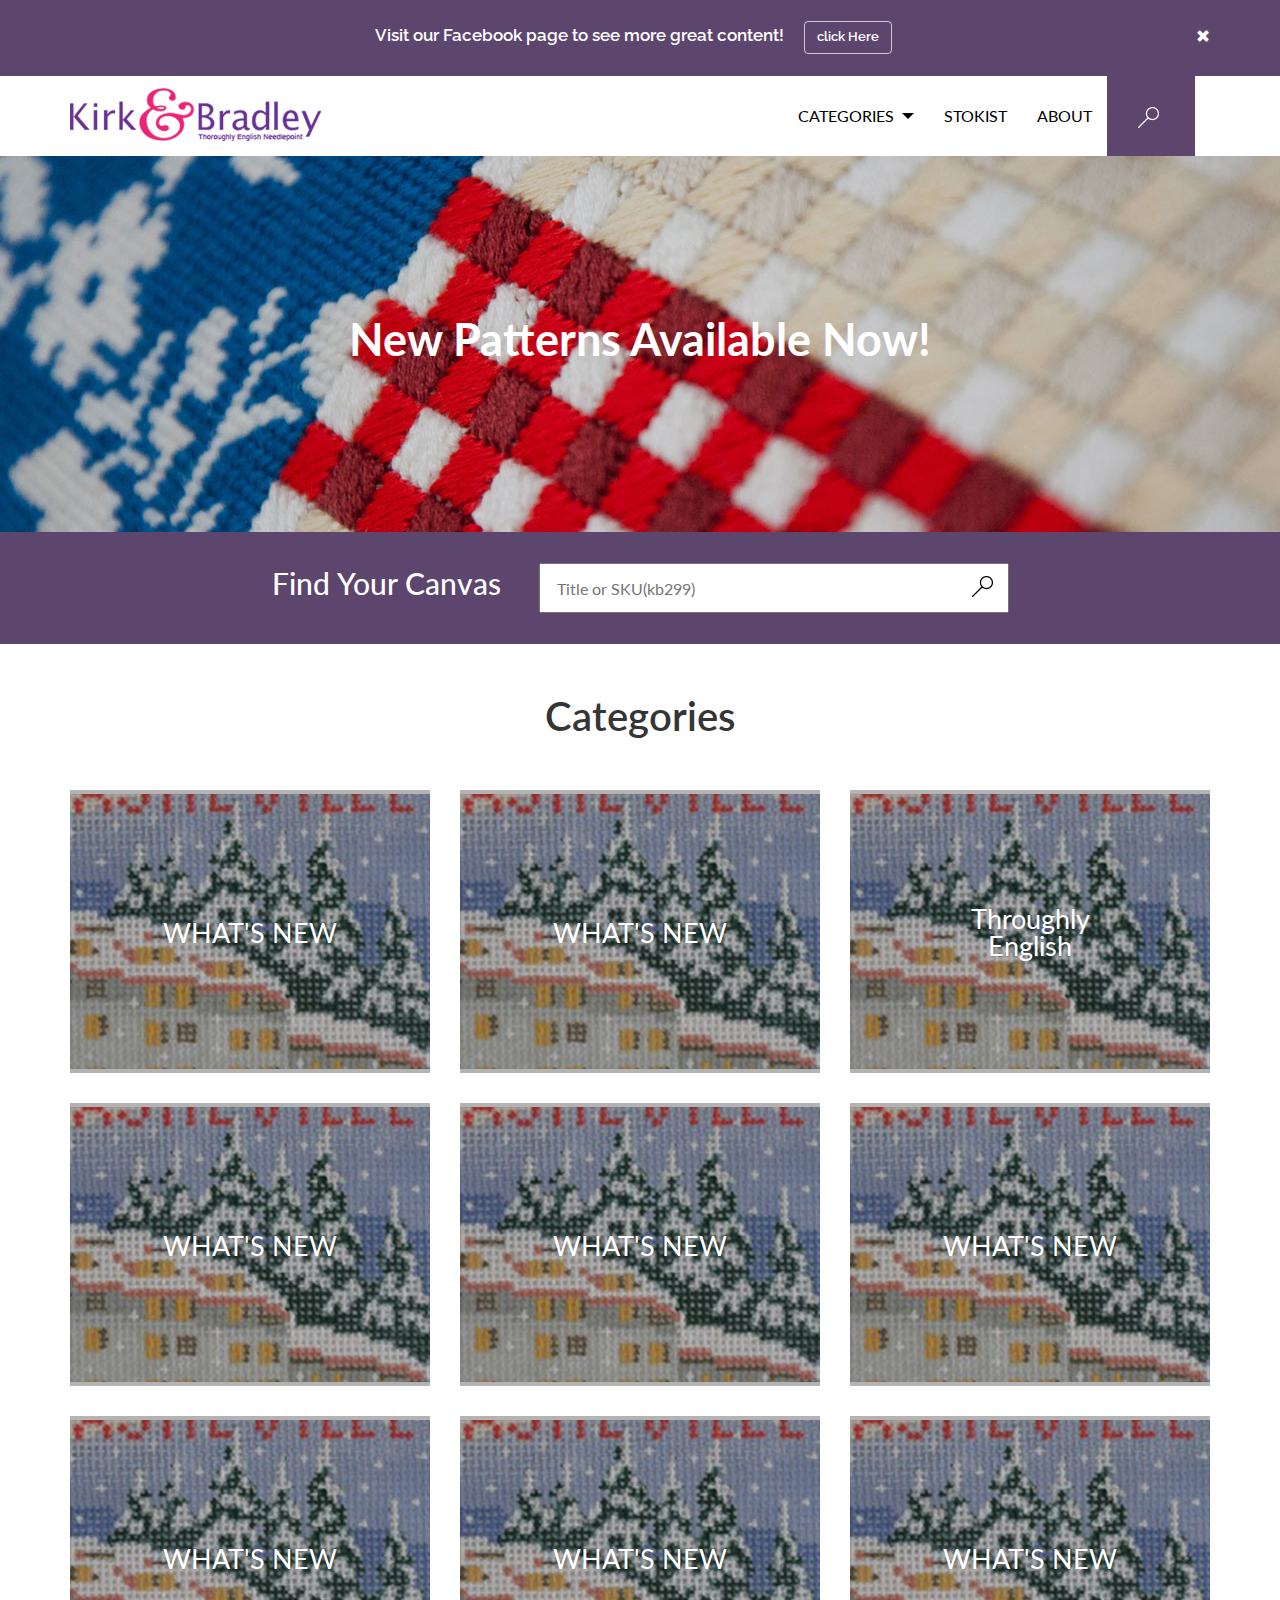
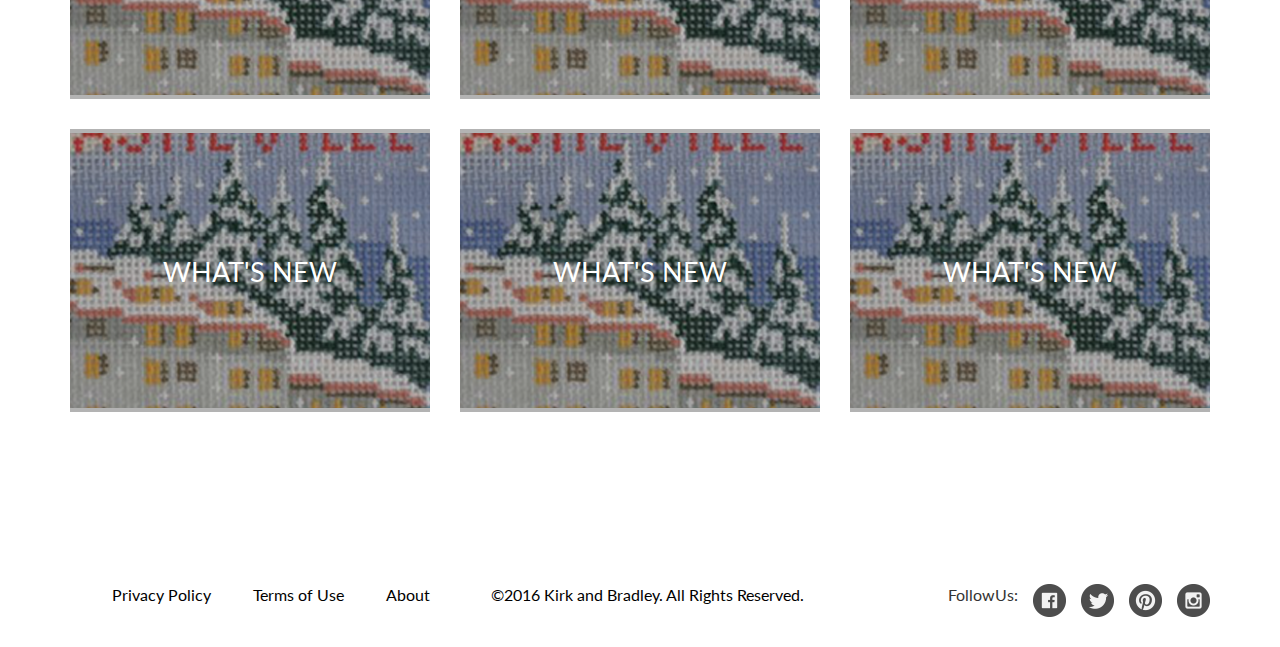
<file: bootstrapResponsiveAssVersion1.2/index.html>
<!DOCTYPE html>
<html>
<head>
	<title>bootstrapAssignment1</title>
	<meta charset="utf-8">
    <meta name="viewport" content="width=device-width, initial-scale=1">
	<link rel="apple-touch-icon" sizes="57x57" href="images/apple-icon-57x57.png">
	<link rel="apple-touch-icon" sizes="60x60" href="images/apple-icon-60x60.png">
	<link rel="apple-touch-icon" sizes="72x72" href="images/apple-icon-72x72.png">
	<link rel="apple-touch-icon" sizes="76x76" href="images/apple-icon-76x76.png">
	<link rel="apple-touch-icon" sizes="114x114" href="images/apple-icon-114x114.png">
	<link rel="apple-touch-icon" sizes="120x120" href="images/apple-icon-120x120.png">
	<link rel="apple-touch-icon" sizes="144x144" href="images/apple-icon-144x144.png">
	<link rel="apple-touch-icon" sizes="152x152" href="images/apple-icon-152x152.png">
	<link rel="apple-touch-icon" sizes="180x180" href="images/apple-icon-180x180.png">
	<link rel="icon" type="image/png" sizes="192x192"  href="images/android-icon-192x192.png">
	<link rel="icon" type="image/png" sizes="32x32" href="images/favicon-32x32.png">
	<link rel="icon" type="image/png" sizes="96x96" href="images/favicon-96x96.png">
	<link rel="icon" type="image/png" sizes="16x16" href="images/favicon-16x16.png">
	<link rel="manifest" href="images/manifest.json">
	<meta name="msapplication-TileColor" content="#ffffff">
	<meta name="msapplication-TileImage" content="images/ms-icon-144x144.png">
	<meta name="theme-color" content="#ffffff">
	<link href="https://fonts.googleapis.com/css?family=Lato:400,700,900|Raleway:400,600" rel="stylesheet">
	<link rel="stylesheet" href="https://maxcdn.bootstrapcdn.com/bootstrap/3.3.7/css/bootstrap.min.css">
	<link rel="stylesheet" href="css\bootstrap.min.css">
	<link rel="stylesheet" href="css\style.css">
</head>
<body>
	<div class="headerTop">
		<div class="container">
			<div class="headerTopWrapper clearfix">
				<p>Visit our Facebook page to see more great content!</p>
				<button type="button" class="btn btn-default"><a href="#"> click Here</a></button>
				<div class="pull-right">
					<a href="#">
	          			<span class="glyphicon glyphicon-remove closeIcon"></span>
	       			 </a>
       			</div>
       		</div>
		</div>
	</div>
	<div class="headerBottom">
		<div class="container">
			
				<div class="logo">
					<a href="#"><img src="images/logo.png" alt="site logo"></a>
				</div>
				 <nav class="navbar navbar-default menu">
				 	 <div class="navbar-header">
					      <button type="button" class="navbar-toggle collapsed" data-toggle="collapse" data-target="#hamburgerIcon" aria-expanded="false">
					        <span class="sr-only">Toggle navigation</span>
					        <span class="icon-bar"></span>
					        <span class="icon-bar"></span>
					        <span class="icon-bar"></span>
					      </button>
					  </div>
					<ul class="nav navbar-nav menubar collapse navbar-collapse" id="hamburgerIcon">
						<li><a href="#">HOME</a></li>
						 <li class="dropdown" class="menudropDown"><a class="dropdown-toggle" data-toggle="dropdown" href="#">CATEGORIES<span class="caret"></span></a>
							<ul class="dropdown-menu submenuItems clearfix">
						 	<div class="container">
						 		<li class="pull-left">
							 		<ul>
	                                 	<li><a href="#">What's New</a></li>
		                                <li><a href="#">Thoroghly English</a></li>
		                                <li><a href="#">American</a></li>
		                                <li><a href="#">Animals</a></li>
		                                <li><a href="#">Children</a></li>
                              		</ul>
						 		</li>
						 		<li class="pull-left">
							 		<ul>
	                                 	<li><a href="#">What's New</a></li>
		                                <li><a href="#">Thoroghly English</a></li>
		                                <li><a href="#">American</a></li>
		                                <li><a href="#">Animals</a></li>
		                                <li><a href="#">Children</a></li>
                              		</ul>
						 		</li>
						 		<li class="pull-left">
							 		<ul>
	                                 	<li><a href="#">What's New</a></li>
		                                <li><a href="#">Thoroghly English</a></li>
		                                <li><a href="#">American</a></li>
		                                <li><a href="#">Animals</a></li>
		                                <li><a href="#">Children</a></li>
                              		</ul>
						 		</li>
						 		<li class="pull-left">
							 		<ul>
	                                 	<li><a href="#">What's New</a></li>
		                                <li><a href="#">Thoroghly English</a></li>
		                                <li><a href="#">American</a></li>
		                                <li><a href="#">Animals</a></li>
		                                <li><a href="#">Children</a></li>
                              		</ul>
						 		</li>
						 	</div>
						 	</ul>
					     </li>
					     <li><a href="#"> STOKIST</a></li>
					     <li><a href="#"> ABOUT</a></li>
					     <li><a href="#"></a></li>
					     <li><div class="searchBox">
							<input type="text" name="" placeholder="Title or SKU(kb299)">
							<a href="#"> <img src="images/inputSearchIcon.png"></a>
							</div>
						</li> 
					</ul>
				</nav> 	
			<div class="clearFloat"></div>
		</div>	
	</div>
	<div class="banner">
		<img src="images/bannerImage.jpg">	
		<div class="bannerText">
			<p>New Patterns Available Now!</p>
		</div>
	</div>
	<div class="searchWrapper">
		<h3>Find Your Canvas</h3>
		<div class="searchBox">
			<input type="text" name="" placeholder="Title or SKU(kb299)">
			<a href="#"> <img src="images/inputSearchIcon.png"></a>
		</div>
	</div>
	<div class="contentWrapper">
		<div class="container">
			<h3>Categories</h3>
			
				<ul class="row">
					<li class="col-md-4 col-sm-6 col-xs-12">
						<div class="imageContainer">
							<a href="#"><img src="images/snowfall.png"></a>
							<p class="textHolder"><a href="#">WHAT'S NEW</a></p>
						</div>	
					</li>
					<li class="col-md-4 col-sm-6 col-xs-12">
						<div class="imageContainer">
							<a href="#"><img src="images/snowfall.png"></a>
							<p class="textHolder"><a href="#">WHAT'S NEW</a></p>
						</div>	
					</li>
					<li class="col-md-4 col-sm-6 col-xs-12">
						<div class="imageContainer">
							<a href="#"><img src="images/snowfall.png"></a>
							<p class="textHolder"><a href="#">Throughly English</a></p>
						</div>	
					</li>
					<li class="col-md-4 col-sm-6 col-xs-12">
						<div class="imageContainer">
							<a href="#"><img src="images/snowfall.png"></a>
							<p class="textHolder"><a href="#">WHAT'S NEW</a></p>
						</div>	
					</li>
					<li class="col-md-4 col-sm-6 col-xs-12">
						<div class="imageContainer">
							<a href="#"><img src="images/snowfall.png"></a>
							<p class="textHolder"><a href="#">WHAT'S NEW</a></p>
						</div>	
					</li>
					<li class="col-md-4 col-sm-6 col-xs-12">
						<div class="imageContainer">
							<a href="#"><img src="images/snowfall.png"></a>
							<p class="textHolder"><a href="#">WHAT'S NEW</a></p>
						</div>	
					</li>
					<li class="col-md-4 col-sm-6 col-xs-12">
						<div class="imageContainer">
							<a href="#"><img src="images/snowfall.png"></a>
							<p class="textHolder"><a href="#">WHAT'S NEW</a></p>
						</div>	
					</li>
					<li class="col-md-4 col-sm-6 col-xs-12">
						<div class="imageContainer">
							<a href="#"><img src="images/snowfall.png"></a>
							<p class="textHolder"><a href="#">WHAT'S NEW</a></p>
						</div>	
					</li>
					<li class="col-md-4 col-sm-6 col-xs-12">
						<div class="imageContainer">
							<a href="#"><img src="images/snowfall.png"></a>
							<p class="textHolder"><a href="#">WHAT'S NEW</a></p>
						</div>	
					</li>
					<li class="col-md-4 col-sm-6 col-xs-12">
						<div class="imageContainer">
							<a href="#"><img src="images/snowfall.png"></a>
							<p class="textHolder"><a href="#">WHAT'S NEW</a></p>
						</div>	
					</li>
					<li class="col-md-4 col-sm-6 col-xs-12">
						<div class="imageContainer">
							<a href="#"><img src="images/snowfall.png"></a>
							<p class="textHolder"><a href="#">WHAT'S NEW</a></p>
						</div>	
					</li>
					<li class="col-md-4 col-sm-6 col-xs-12">
						<div class="imageContainer">
							<a href="#"><img src="images/snowfall.png"></a>
							<p class="textHolder"><a href="#">WHAT'S NEW</a></p>
						</div>	
					</li>
				</ul>			
		</div>		
	</div>

	<div class="footer">
		<div class="container">
			<div class="footerMenu">
				<ul class="clearfix">
					<li><a href="#">Privacy Policy</a></li>
					<li><a href="#">Terms of Use</a></li>
					<li><a href="#">About</a></li>
					<li class="clearFloat floatNone"></li>
				</ul>
			</div>
			<div class="footerSocialMedia">
				<div>
					<div class="followUsText">
						FollowUs:
					</div>	
					<div class=" socialIcons">		
						<ul class="clearfix">
			                <li class="facebookFooter pull-left"><a href="#"></a></li>
			                <li class="twitterFooter pull-left"><a href="#"></a></li>
			                <li class="pinterestFooter pull-left"><a href="#"></a></li>
			                <li class="instagramFooter pull-left"><a href="#"></a></li>
			            </ul>
			        </div>
			        <div class="clearFloat"></div>	
		        </div>
			</div>
			<p class="footerCopyright">
				&copy2016  Kirk and Bradley. All Rights Reserved.
			</p>
			 
			<div class="clearFloat"></div>
		</div>
	</div>
	<script src="https://ajax.googleapis.com/ajax/libs/jquery/3.2.1/jquery.min.js"></script>
  	<script src="https://maxcdn.bootstrapcdn.com/bootstrap/3.3.7/js/bootstrap.min.js"></script>
</body>
</html>
</file>
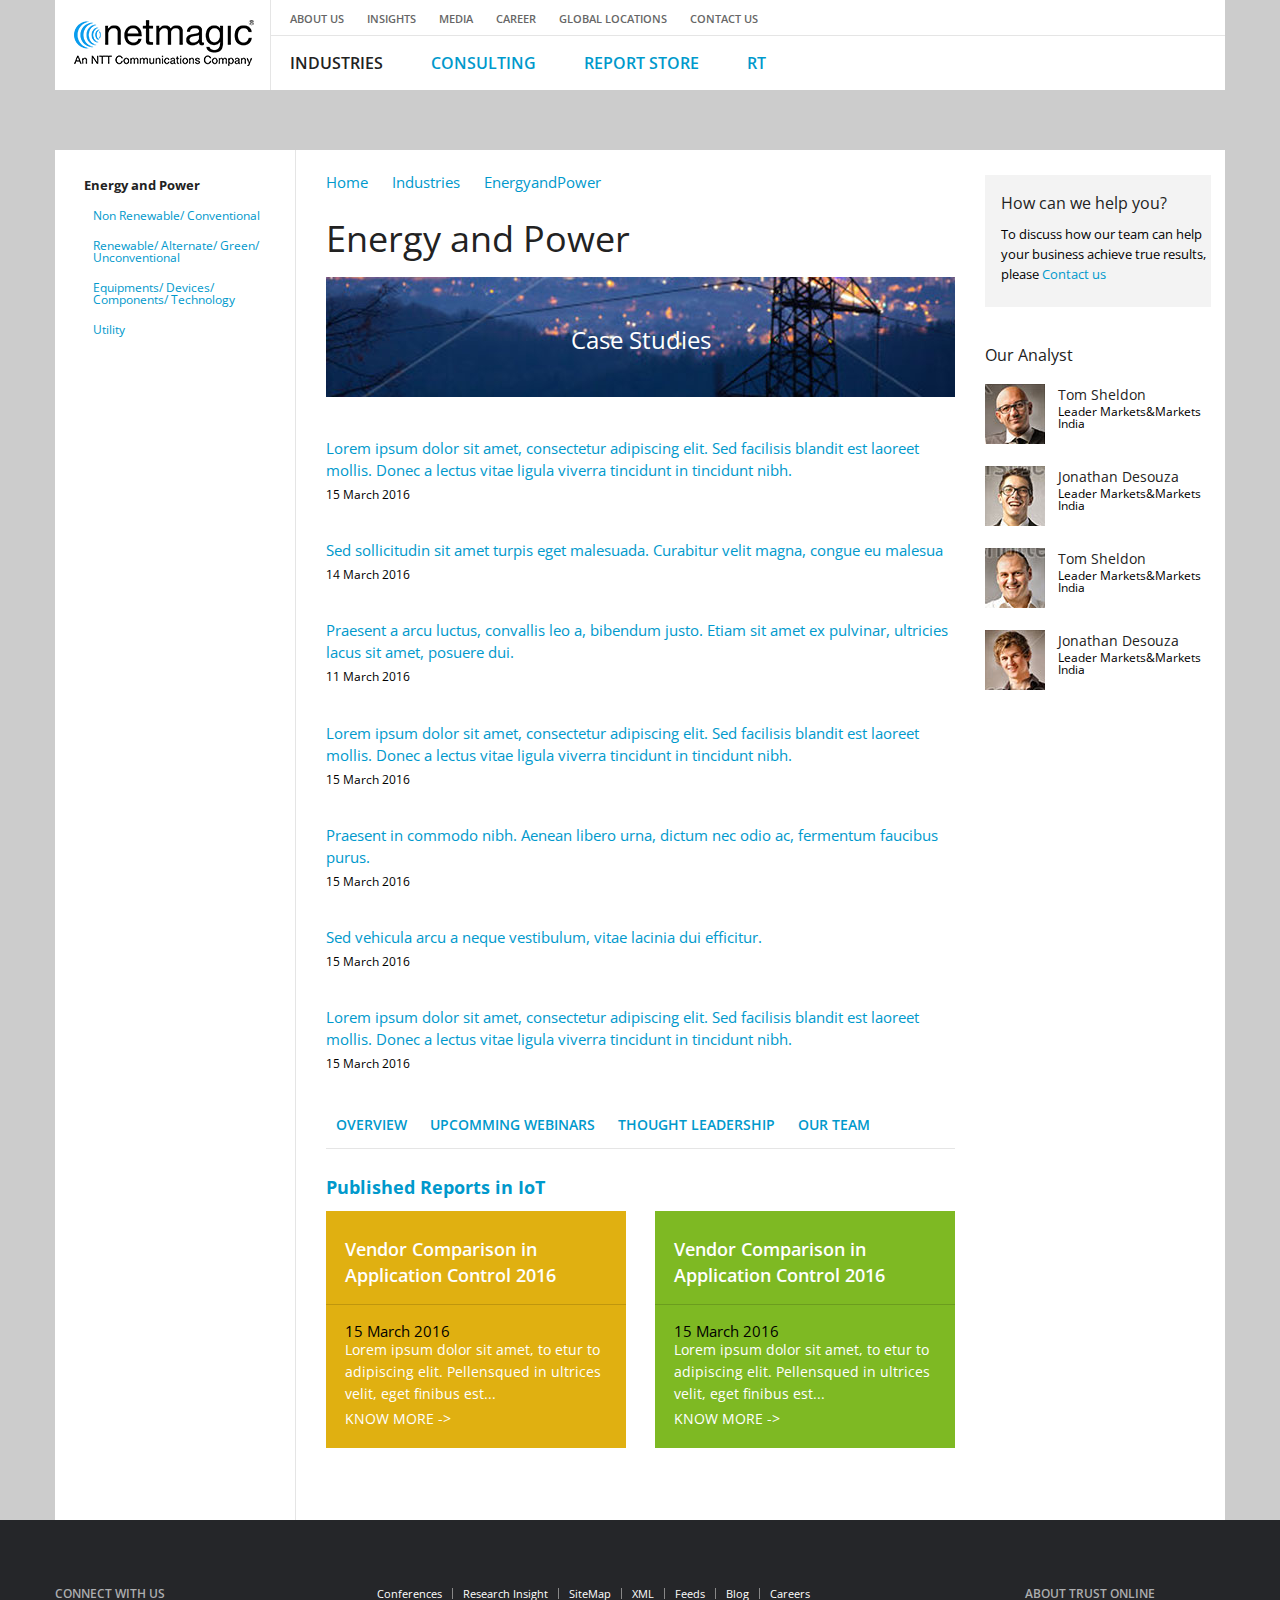
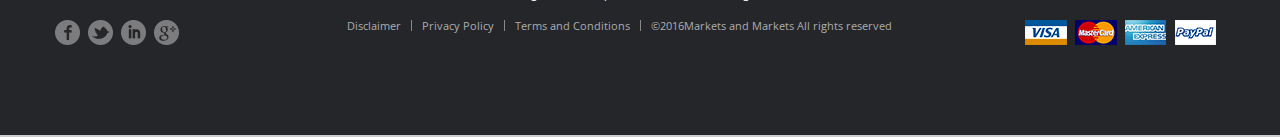
<file: cssAssignment1/index.html>
<!DOCTYPE html>
<html>
<head>
	<title>cssAssignment</title>
	<meta charset="utf-8">
	<meta name="viewport" content="width=device-width, initial-scale=1">
	<link rel="apple-touch-icon" sizes="57x57" href="images/apple-icon-57x57.png">
	<link rel="apple-touch-icon" sizes="60x60" href="images/apple-icon-60x60.png">
	<link rel="apple-touch-icon" sizes="72x72" href="images/apple-icon-72x72.png">
	<link rel="apple-touch-icon" sizes="76x76" href="images/apple-icon-76x76.png">
	<link rel="apple-touch-icon" sizes="114x114" href="images/apple-icon-114x114.png">
	<link rel="apple-touch-icon" sizes="120x120" href="images/apple-icon-120x120.png">
	<link rel="apple-touch-icon" sizes="144x144" href="images/apple-icon-144x144.png">
	<link rel="apple-touch-icon" sizes="152x152" href="images/apple-icon-152x152.png">
	<link rel="apple-touch-icon" sizes="180x180" href="images/apple-icon-180x180.png">
	<link rel="icon" type="image/png" sizes="192x192"  href="images/android-icon-192x192.png">
	<link rel="icon" type="image/png" sizes="32x32" href="images/favicon-32x32.png">
	<link rel="icon" type="image/png" sizes="96x96" href="images/favicon-96x96.png">
	<link rel="icon" type="image/png" sizes="16x16" href="images/favicon-16x16.png">
	<link rel="manifest" href="images/manifest.json">
	<meta name="msapplication-TileColor" content="#ffffff">
	<meta name="msapplication-TileImage" content="images/ms-icon-144x144.png">
	<meta name="theme-color" content="#ffffff">
	<link href="https://fonts.googleapis.com/css?family=Open+Sans:400,600,700" rel="stylesheet">
	<link rel="stylesheet" href="css\style.css">
</head>
<body>
	<div class="header">
		<div class="container">
			<div class="logo">
				<a href="#"><img src="images/logo.png" alt="logo"></a>
			</div>
			<div class="menuWrapper">
				<div class="mainMenu">
					<ul>
						<li><a href="#">about us</a></li>
						<li><a href="#">insights</a></li>
						<li><a href="#">media</a></li>
						<li><a href="#">career</a></li>
						<li><a href="#">global locations</a></li>
						<li><a href="#">contact us</a></li>
						<li class="clearFloat floatNone"></li>
					</ul>
				</div>
				<div class="subMenu">
					<ul>
						<li class="active"><a href="#">industries</a></li>
						<li><a href="#">consulting</a></li>
						<li><a href="#">report store</a></li>
						<li><a href="#">rt</a></li>
						<li class="clearFloat floatNone"></li>
					</ul>
				</div>
			</div>
			<div class="clearFloat"></div>
		</div>
	</div>

	<div class="contentWrapper">
		<div class="container">
			<div class="leftBox">
				<div class="energyAndPowerList">
					<!--<div class="energyTitle">-->
						<h4>Energy and Power</h4>
						<ul>
							<li><a href="#">Non Renewable/ Conventional </a></li>
							<li><a href="#">Renewable/ Alternate/ Green/ Unconventional </a></li>
							<li><a href="#">Equipments/ Devices/ Components/ Technology </a></li>
							<li><a href="#">Utility </a></li>
						</ul>
					<!--</div>-->
					
				</div>
			</div>
			<div class="centerBox">
				<div class="centerBoxNav">
					<ul>
						<li><a href="#">Home</a></li>
						<li><a href="#">Industries</a></li>
						<li><a href="#">EnergyandPower</a></li>
						<li class="clearFloat floatNone"></li>
					</ul>
				</div>
				<div class="energyDailyReport">
					<h3>Energy and Power</h3>
					<!--<a href="#"><img src="images/energyAndPower.jpg"></a>-->

					<div class="imgContainer">
						<div class="textContainer">
							<p><a href="#">Case Studies</a></p>
						</div>
					</div>
					<ul>
						<li>
							<p><a href="#">Lorem ipsum dolor sit amet, consectetur adipiscing elit. Sed facilisis blandit est laoreet mollis. Donec a lectus vitae ligula viverra tincidunt in tincidunt nibh. </a></p>
							<div class="reportDate"><a href="#">15 March 2016</a></div>
						</li>
						<li>
							<p><a href="#">Sed sollicitudin sit amet turpis eget malesuada. Curabitur velit magna, congue eu malesua </a></p>
							<div class="reportDate"><a href="#">14 March 2016</a></div>
						</li>
						<li>
							<p><a href="#">Praesent a arcu luctus, convallis leo a, bibendum justo. Etiam sit amet ex pulvinar, ultricies lacus sit amet, posuere dui. </a></p>
							<div class="reportDate"><a href="#">11 March 2016</a></div>
						</li>
						<li>
							<p><a href="#">Lorem ipsum dolor sit amet, consectetur adipiscing elit. Sed facilisis blandit est laoreet mollis. Donec a lectus vitae ligula viverra tincidunt in tincidunt nibh. </a></p>
							<div class="reportDate"><a href="#">15 March 2016</a></div>
						</li>
						<li>
							<p><a href="#">Praesent in commodo nibh. Aenean libero urna, dictum nec odio ac, fermentum faucibus purus.</a></p>
							<div class="reportDate"><a href="#">15 March 2016</a></div>
						</li>
						<li>
							<p><a href="#">Sed vehicula arcu a neque vestibulum, vitae lacinia dui efficitur.  </a></p>
							<div class="reportDate"><a href="#">15 March 2016</a></div>
						</li>
						<li>
							<p><a href="#">Lorem ipsum dolor sit amet, consectetur adipiscing elit. Sed facilisis blandit est laoreet mollis. Donec a lectus vitae ligula viverra tincidunt in tincidunt nibh.</a></p>
							<div class="reportDate"><a href="#">15 March 2016</a></div>
						</li>
					</ul>
				</div>
				<div class="publishedReports">
					<div class="publishedReportsNav">
						<ul>
							<li><a href="#">overview</a></li>
							<li><a href="#">upcomming webinars</a></li>
							<li><a href="#">thought leadership</a></li>
							<li><a href="#">our team</a></li>
							<li class="clearFloat floatNone"></li>
						</ul>	
					</div>
					<div class="iotReports">
						<h3><a href="#">Published Reports in IoT</h3></a>
						<ul>
							<li class="yellowBox">
								<div class="iotReportTitle colorYellowBox">
									<a href="#"><h4>Vendor Comparison in Application Control 2016</h4></a>
								</div>
								<div class="iotReportDescription">
									<div class="iotReportDescriptionDate"><a href="#">15 March 2016</a></div>
									<p><a href="#">Lorem ipsum dolor sit amet, to etur to adipiscing elit. Pellensqued in ultrices velit, eget finibus est...</a></p>
									<div class="iotReportDescriptionLink"><a href="#">KNOW MORE -></a></div>
								</div>
							</li>
							<li class="greenBox">
								<div class="iotReportTitle colorGreenBox">
									<a href="#"><h4>Vendor Comparison in Application Control 2016</h4></a>
								</div>
								<div class="iotReportDescription">
									<div class="iotReportDescriptionDate"><a href="#">15 March 2016</a></div>
									<p><a href="#">Lorem ipsum dolor sit amet, to etur to adipiscing elit. Pellensqued in ultrices velit, eget finibus est...</a></p> 
									<div class="iotReportDescriptionLink"><a href="#">KNOW MORE -></a></div>
								</div>
							</li>
							<li class="clearFloat floatNone"></li>
						</ul>				
					</div>
				</div>
			</div>
			<div class="rightBox">
				<div class="helpBox">
					<h3>How can we help you?</h3>
					<p>To discuss how our team can help your business achieve true results, please <a href="#">Contact us</a></p>
				</div>
				<div class="analyst">
					<h3>Our Analyst</h3>
					<ul>
						<li>
							<div class="analystImg">
								<a href="#"><img src="images/avatar1.jpg"></a>
							</div>
							<div class="analystNameDesignation">
								<h4 class="analystName"><a href="#">Tom Sheldon</a></h4>
								<h5 class="analystDesignation">Leader Markets&Markets</h5>
								<h5 class="analystCountry">India</h5>
							</div>
							<div class="clearFloat"></div>
						</li>
						<li>
							<div class="analystImg">
								<a href="#"><img src="images/avatar2.jpg"></a>
							</div>
							<div class="analystNameDesignation">
								<h4 class="analystName"><a href="#">Jonathan Desouza</a></h4>
								<h5 class="analystDesignation">Leader Markets&Markets</h5>
								<h5 class="analystCountry">India</h5>
							</div>
							<div class="clearFloat"></div>
						</li>
						<li>
							<div class="analystImg">
								<a href="#"><img src="images/avatar3.jpg"></a>
							</div>
							<div class="analystNameDesignation">
								<h4 class="analystName"><a href="#">Tom Sheldon</a></h4>
								<h5 class="analystDesignation">Leader Markets&Markets</h5>
								<h5 class="analystCountry">India</h5>
							</div>
							<div class="clearFloat"></div>
						</li>
						<li>
							<div class="analystImg">
								<a href="#"><img src="images/avatar4.jpg"></a>
							</div>
							<div class="analystNameDesignation">
								<h4 class="analystName"><a href="#">Jonathan Desouza</a></h4>
								<h5 class="analystDesignation">Leader Markets&Markets</h5>
								<h5 class="analystCountry">India</h5>
							</div>
							<div class="clearFloat"></div>
						</li>
					</ul>
				</div>
			</div>
			<div class="clearFloat"></div>
		</div>
	</div>
	<div class="footer">
		<div class="footerContainer">
			<div class="footerLeft">
				<h4> CONNECT WITH US</h4>
				<div class="socialGroup">
					<ul>
						<li class="facebookFooter"><a href="#"></a></li>
						<li class="twitterFooter"><a href="#"></a></li>
						<li class="linkedInFooter"><a href="#"></a></li>
						<li class="gmailFooter"><a href="#"></a></li>
						<li class="clearFloat floatNone"></li>
					</ul>
				</div>
			</div>
			<div class="footerCenter">
				<div class="footerUpper">
					<ul>
						<li><a href="#">Conferences</a></li>
						<li><a href="#">Research Insight</a></li>
						<li><a href="#">SiteMap</a></li>
						<li><a href="#">XML</a></li>
						<li><a href="#">Feeds</a></li>
						<li><a href="#">Blog</a></li>
						<li class="borderNone"><a href="#">Careers</a></li>
						<li class="clearFloat floatNone"></li>
					</ul>
				</div>
				<div class="footerBelow">
					<ul>
						<li><a href="#">Disclaimer</a></li>
						<li><a href="#">Privacy Policy</a></li>
						<li><a href="#">Terms and Conditions</a></li>
						<li class="borderNone"><a href="#">&copy2016Markets and Markets All rights reserved</a></li>
						<li class="clearFloat floatNone"></li>
					</ul>
				</div>
			</div>
			<div class="footerRight">
				<h4> ABOUT TRUST ONLINE</h4>
				<div class="socialGroupTransaction">
					<ul>
						<li class="viasFooter"><a href="#"></a></li>
						<li class="masterFooter"><a href="#"></a></li>
						<li class="americanExpressFooter"><a href="#"></a></li>
						<li class="paypalFooter"><a href="#"></a></li>
						<li class="clearFloat floatNone"></li>
					</ul>
				</div>
			</div>
			<div class="clearFloat"></div>
		</div>
	</div>

</body>
</html>
</file>
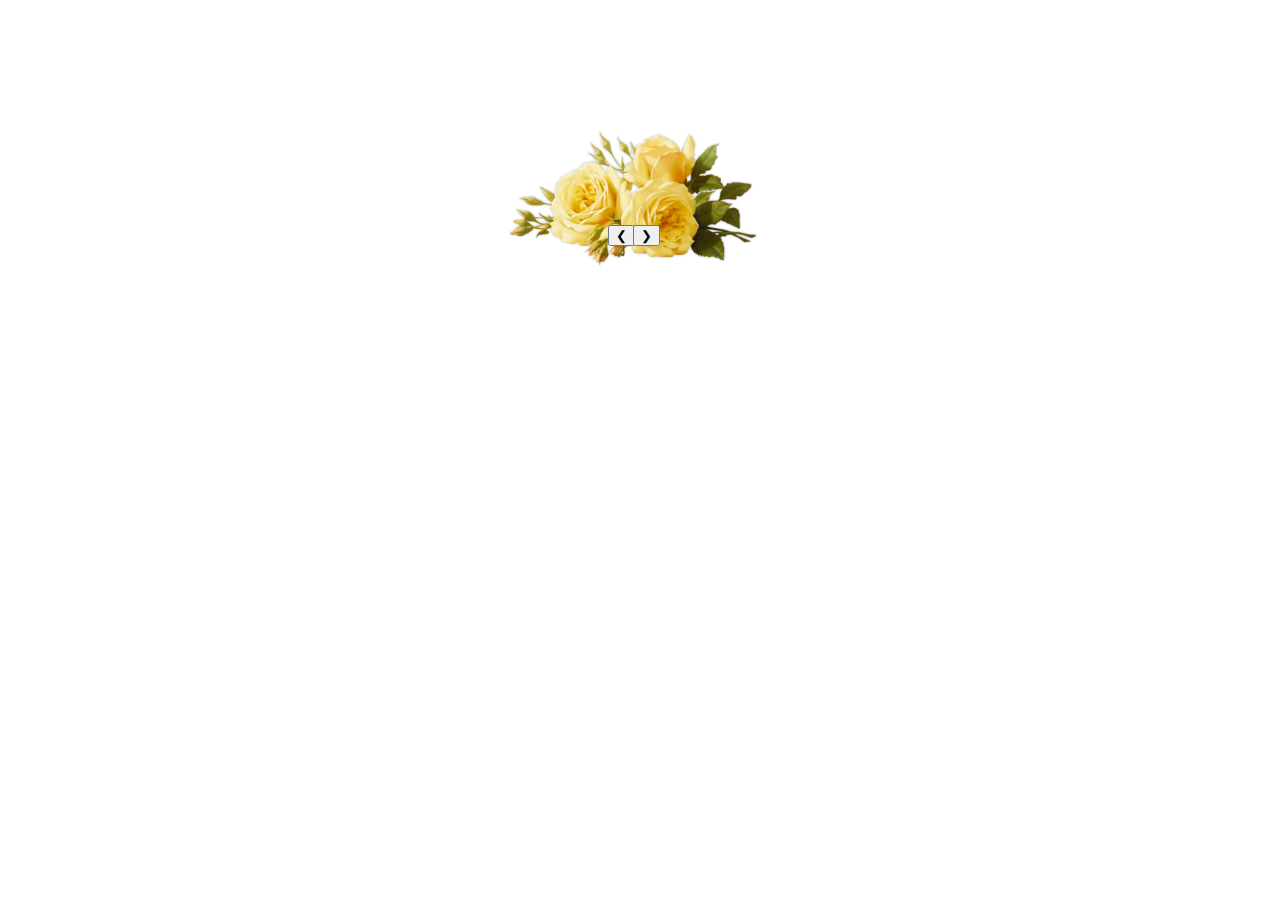
<file: cssAssignment2/index.html>
<!DOCTYPE html>
<html>
<head>
	<title>positionAndSlider</title>
	<meta charset="utf-8">
	<meta name="viewport" content="width=device-width, initial-scale=1">
	<link rel="apple-touch-icon" sizes="57x57" href="images/apple-icon-57x57.png">
	<link rel="apple-touch-icon" sizes="60x60" href="images/apple-icon-60x60.png">
	<link rel="apple-touch-icon" sizes="72x72" href="images/apple-icon-72x72.png">
	<link rel="apple-touch-icon" sizes="76x76" href="images/apple-icon-76x76.png">
	<link rel="apple-touch-icon" sizes="114x114" href="images/apple-icon-114x114.png">
	<link rel="apple-touch-icon" sizes="120x120" href="images/apple-icon-120x120.png">
	<link rel="apple-touch-icon" sizes="144x144" href="images/apple-icon-144x144.png">
	<link rel="apple-touch-icon" sizes="152x152" href="images/apple-icon-152x152.png">
	<link rel="apple-touch-icon" sizes="180x180" href="images/apple-icon-180x180.png">
	<link rel="icon" type="image/png" sizes="192x192"  href="images/android-icon-192x192.png">
	<link rel="icon" type="image/png" sizes="32x32" href="images/favicon-32x32.png">
	<link rel="icon" type="image/png" sizes="96x96" href="images/favicon-96x96.png">
	<link rel="icon" type="image/png" sizes="16x16" href="images/favicon-16x16.png">
	<link rel="manifest" href="images/manifest.json">
	<meta name="msapplication-TileColor" content="#ffffff">
	<meta name="msapplication-TileImage" content="images/ms-icon-144x144.png">
	<meta name="theme-color" content="#ffffff">
  	<link rel="stylesheet" href="css\style.css">
</head>
<body>
	<div class="imgContainer">
		<img class="mySlides" src="images/f1.png"> 
		<img class="mySlides" src="images/2.jpg">
		<img class="mySlides" src="images/3.png"> 
		<img class="mySlides" src="images/4.jpg">
		<img class="mySlides" src="images/5.jpg">
		<button onclick="plusDivs(-1)" class="slideBtnLeft">&#10094</button> 
		<button onclick="plusDivs(1)" class="slideBtnRight">&#10095</button>
	</div>
	<script type="text/javascript" src="js\script.js"></script>
</body>
</html>
</file>
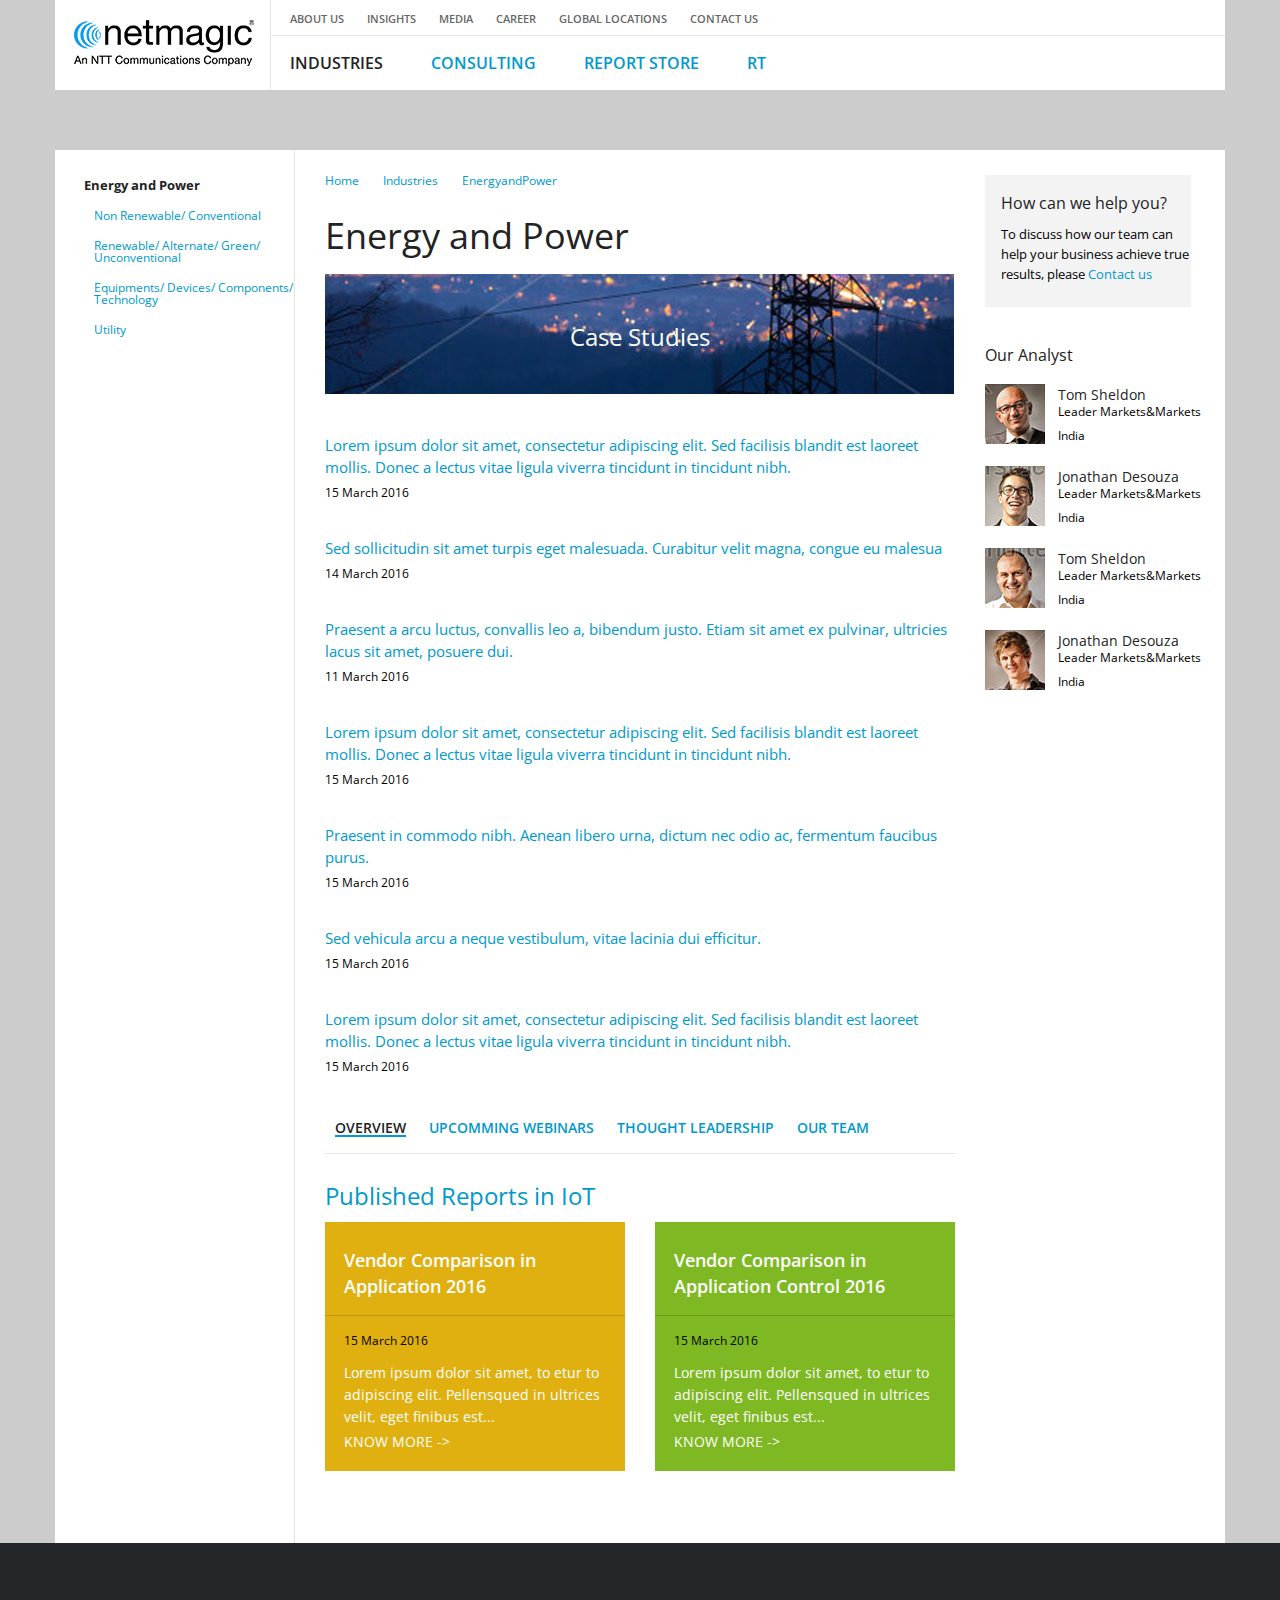
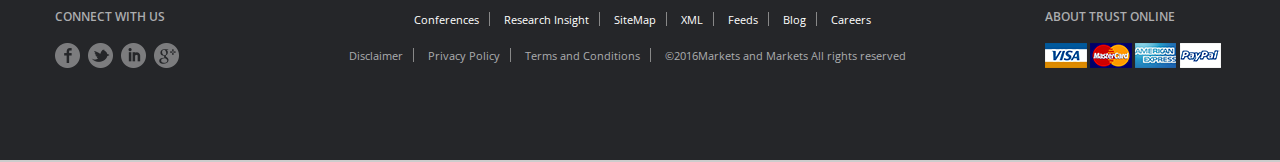
<file: cssAssignmentVersion1.1/index.html>
<!DOCTYPE html>
<html>
<head>
	<title>cssAssignment</title>
	<meta charset="utf-8">
	<meta name="viewport" content="width=device-width, initial-scale=1">
	<link rel="apple-touch-icon" sizes="57x57" href="images/apple-icon-57x57.png">
	<link rel="apple-touch-icon" sizes="60x60" href="images/apple-icon-60x60.png">
	<link rel="apple-touch-icon" sizes="72x72" href="images/apple-icon-72x72.png">
	<link rel="apple-touch-icon" sizes="76x76" href="images/apple-icon-76x76.png">
	<link rel="apple-touch-icon" sizes="114x114" href="images/apple-icon-114x114.png">
	<link rel="apple-touch-icon" sizes="120x120" href="images/apple-icon-120x120.png">
	<link rel="apple-touch-icon" sizes="144x144" href="images/apple-icon-144x144.png">
	<link rel="apple-touch-icon" sizes="152x152" href="images/apple-icon-152x152.png">
	<link rel="apple-touch-icon" sizes="180x180" href="images/apple-icon-180x180.png">
	<link rel="icon" type="image/png" sizes="192x192"  href="images/android-icon-192x192.png">
	<link rel="icon" type="image/png" sizes="32x32" href="images/favicon-32x32.png">
	<link rel="icon" type="image/png" sizes="96x96" href="images/favicon-96x96.png">
	<link rel="icon" type="image/png" sizes="16x16" href="images/favicon-16x16.png">
	<link rel="manifest" href="images/manifest.json">
	<meta name="msapplication-TileColor" content="#ffffff">
	<meta name="msapplication-TileImage" content="images/ms-icon-144x144.png">
	<meta name="theme-color" content="#ffffff">
	<link href="https://fonts.googleapis.com/css?family=Open+Sans:400,600,700" rel="stylesheet">
	<link rel="stylesheet" href="css\style.css">
</head>
<body>
	<div class="header">
		<div class="container">
			<div class="logo">
				<a href="#"><img src="images/logo.png" alt="logo"></a>
			</div>
			<div class="menuWrapper">
				<div class="mainMenu">
					<ul>
						<li><a href="#">about us</a></li>
						<li><a href="#">insights</a></li>
						<li><a href="#">media</a></li>
						<li><a href="#">career</a></li>
						<li><a href="#">global locations</a></li>
						<li><a href="#">contact us</a></li>
						<li class="clearFloat floatNone"></li>
					</ul>
				</div>
				<div class="subMenu">
					<ul>
						<li class="active"><a href="#">industries</a></li>
						<li><a href="#">consulting</a></li>
						<li><a href="#">report store</a></li>
						<li><a href="#">rt</a></li>
						<li class="clearFloat floatNone"></li>
					</ul>
				</div>
			</div>
			<div class="clearFloat"></div>
		</div>
	</div>

	<div class="contentWrapper">
		<div class="container">
			<div class="leftBox">
				<div class="energyAndPowerList">
					<!--<div class="energyTitle">-->
						<h4>Energy and Power</h4>
						<ul>
							<li><a href="#">Non Renewable/ Conventional </a></li>
							<li><a href="#">Renewable/ Alternate/ Green/ Unconventional </a></li>
							<li><a href="#">Equipments/ Devices/ Components/ Technology </a></li>
							<li><a href="#">Utility </a></li>
						</ul>
					<!--</div>-->
					
				</div>
			</div>
			<div class="centerBox">
				<div class="centerBoxNav">
					<ul>
						<li><a href="#">Home</a></li>
						<li><a href="#">Industries</a></li>
						<li><a href="#">EnergyandPower</a></li>
						<li class="clearFloat floatNone"></li>
					</ul>
				</div>
				<div class="energyDailyReport">
					<h3>Energy and Power</h3>
					<!--<a href="#"><img src="images/energyAndPower.jpg"></a>-->

					<div class="imgContainer">
						<div class="textContainer">
							<p><a href="#">Case Studies</a></p>
						</div>
					</div>
					<ul>
						<li>
							<p><a href="#">Lorem ipsum dolor sit amet, consectetur adipiscing elit. Sed facilisis blandit est laoreet mollis. Donec a lectus vitae ligula viverra tincidunt in tincidunt nibh. </a></p>
							<div class="reportDate"><a href="#">15 March 2016</a></div>
						</li>
						<li>
							<p><a href="#">Sed sollicitudin sit amet turpis eget malesuada. Curabitur velit magna, congue eu malesua </a></p>
							<div class="reportDate"><a href="#">14 March 2016</a></div>
						</li>
						<li>
							<p><a href="#">Praesent a arcu luctus, convallis leo a, bibendum justo. Etiam sit amet ex pulvinar, ultricies lacus sit amet, posuere dui. </a></p>
							<div class="reportDate"><a href="#">11 March 2016</a></div>
						</li>
						<li>
							<p><a href="#">Lorem ipsum dolor sit amet, consectetur adipiscing elit. Sed facilisis blandit est laoreet mollis. Donec a lectus vitae ligula viverra tincidunt in tincidunt nibh. </a></p>
							<div class="reportDate"><a href="#">15 March 2016</a></div>
						</li>
						<li>
							<p><a href="#">Praesent in commodo nibh. Aenean libero urna, dictum nec odio ac, fermentum faucibus purus.</a></p>
							<div class="reportDate"><a href="#">15 March 2016</a></div>
						</li>
						<li>
							<p><a href="#">Sed vehicula arcu a neque vestibulum, vitae lacinia dui efficitur.  </a></p>
							<div class="reportDate"><a href="#">15 March 2016</a></div>
						</li>
						<li>
							<p><a href="#">Lorem ipsum dolor sit amet, consectetur adipiscing elit. Sed facilisis blandit est laoreet mollis. Donec a lectus vitae ligula viverra tincidunt in tincidunt nibh.</a></p>
							<div class="reportDate"><a href="#">15 March 2016</a></div>
						</li>
					</ul>
				</div>
				<div class="publishedReports">
					<div class="publishedReportsNav">
						<ul>
							<li class="active"><a href="#">overview</a></li>
							<li><a href="#">upcomming webinars</a></li>
							<li><a href="#">thought leadership</a></li>
							<li><a href="#">our team</a></li>
							<li class="clearFloat floatNone"></li>
						</ul>	
					</div>
					<div class="iotReports">
						<h3><a href="#">Published Reports in IoT</h3></a>
						<ul>
							<li class="yellowBox">
								<div class="iotReportTitle colorYellowBox">
									<h4><a href="#">Vendor Comparison in Application 2016</a></h4>
								</div>
								<div class="iotReportDescription">
									<div class="iotReportDescriptionDate"><a href="#">15 March 2016</a></div>
									<p><a href="#">Lorem ipsum dolor sit amet, to etur to adipiscing elit. Pellensqued in ultrices velit, eget finibus est...</a></p>
									<div class="iotReportDescriptionLink"><a href="#">KNOW MORE -></a></div>
								</div>
							</li>
							<li class="greenBox">
								<div class="iotReportTitle colorGreenBox">
									<h4><a href="#">Vendor Comparison in Application Control 2016</a></h4>
								</div>
								<div class="iotReportDescription">
									<div class="iotReportDescriptionDate"><a href="#">15 March 2016</a></div>
									<p><a href="#">Lorem ipsum dolor sit amet, to etur to adipiscing elit. Pellensqued in ultrices velit, eget finibus est...</a></p> 
									<div class="iotReportDescriptionLink"><a href="#">KNOW MORE -></a></div>
								</div>
							</li>
							<li class="clearFloat floatNone"></li>
						</ul>				
					</div>
				</div>
			</div>
			<div class="rightBox">
				<div class="helpBox">
					<h3>How can we help you?</h3>
					<p>To discuss how our team can help your business achieve true results, please <a href="#">Contact us</a></p>
				</div>
				<div class="analyst">
					<h3>Our Analyst</h3>
					<ul>
						<li>
							<div class="analystImg">
								<a href="#"><img src="images/avatar1.jpg"></a>
							</div>
							<div class="analystNameDesignation">
								<h4 class="analystName"><a href="#">Tom Sheldon</a></h4>
								<h5 class="analystDesignation">Leader Markets&Markets</h5>
								<h5 class="analystCountry">India</h5>
							</div>
							<div class="clearFloat"></div>
						</li>
						<li>
							<div class="analystImg">
								<a href="#"><img src="images/avatar2.jpg"></a>
							</div>
							<div class="analystNameDesignation">
								<h4 class="analystName"><a href="#">Jonathan Desouza</a></h4>
								<h5 class="analystDesignation">Leader Markets&Markets</h5>
								<h5 class="analystCountry">India</h5>
							</div>
							<div class="clearFloat"></div>
						</li>
						<li>
							<div class="analystImg">
								<a href="#"><img src="images/avatar3.jpg"></a>
							</div>
							<div class="analystNameDesignation">
								<h4 class="analystName"><a href="#">Tom Sheldon</a></h4>
								<h5 class="analystDesignation">Leader Markets&Markets</h5>
								<h5 class="analystCountry">India</h5>
							</div>
							<div class="clearFloat"></div>
						</li>
						<li>
							<div class="analystImg">
								<a href="#"><img src="images/avatar4.jpg"></a>
							</div>
							<div class="analystNameDesignation">
								<h4 class="analystName"><a href="#">Jonathan Desouza</a></h4>
								<h5 class="analystDesignation">Leader Markets&Markets</h5>
								<h5 class="analystCountry">India</h5>
							</div>
							<div class="clearFloat"></div>
						</li>
					</ul>
				</div>
			</div>
			<div class="clearFloat"></div>
		</div>
	</div>
	<div class="footer">
		<div class="footerContainer">
			<div class="footerLeft">
				<h4> CONNECT WITH US</h4>
				<div class="socialGroup">
					<ul>
						<li class="facebookFooter"><a href="#"></a></li>
						<li class="twitterFooter"><a href="#"></a></li>
						<li class="linkedInFooter"><a href="#"></a></li>
						<li class="gmailFooter"><a href="#"></a></li>
						<li class="clearFloat floatNone"></li>
					</ul>
				</div>
			</div>
			<div class="footerCenter">
				<div class="footerUpper">
					<ul>
						<li><a href="#">Conferences</a></li>
						<li><a href="#">Research Insight</a></li>
						<li><a href="#">SiteMap</a></li>
						<li><a href="#">XML</a></li>
						<li><a href="#">Feeds</a></li>
						<li><a href="#">Blog</a></li>

						<li class="borderNone"><a href="#">Careers</a></li>
						<li class="clearFloat floatNone"></li>
					</ul>
				</div>
				<div class="footerBelow">
					<ul>
						<li><a href="#">Disclaimer</a></li>
						<li><a href="#">Privacy Policy</a></li>
						<li><a href="#">Terms and Conditions</a></li>
						<li class="borderNone"><a href="#">&copy2016Markets and Markets All rights reserved</a></li>
						<li class="clearFloat floatNone"></li>
					</ul>
				</div>
			</div>
			<div class="footerRight">
				<h4> ABOUT TRUST ONLINE</h4>
				<div class="socialGroupTransaction">
					<ul>
						<li class="viasFooter"><a href="#"></a></li>
						<li class="masterFooter"><a href="#"></a></li>
						<li class="americanExpressFooter"><a href="#"></a></li>
						<li class="paypalFooter"><a href="#"></a></li>
						<li class="clearFloat floatNone"></li>
					</ul>
				</div>
			</div>
			<div class="clearFloat"></div>
		</div>
	</div>

</body>
</html>
</file>
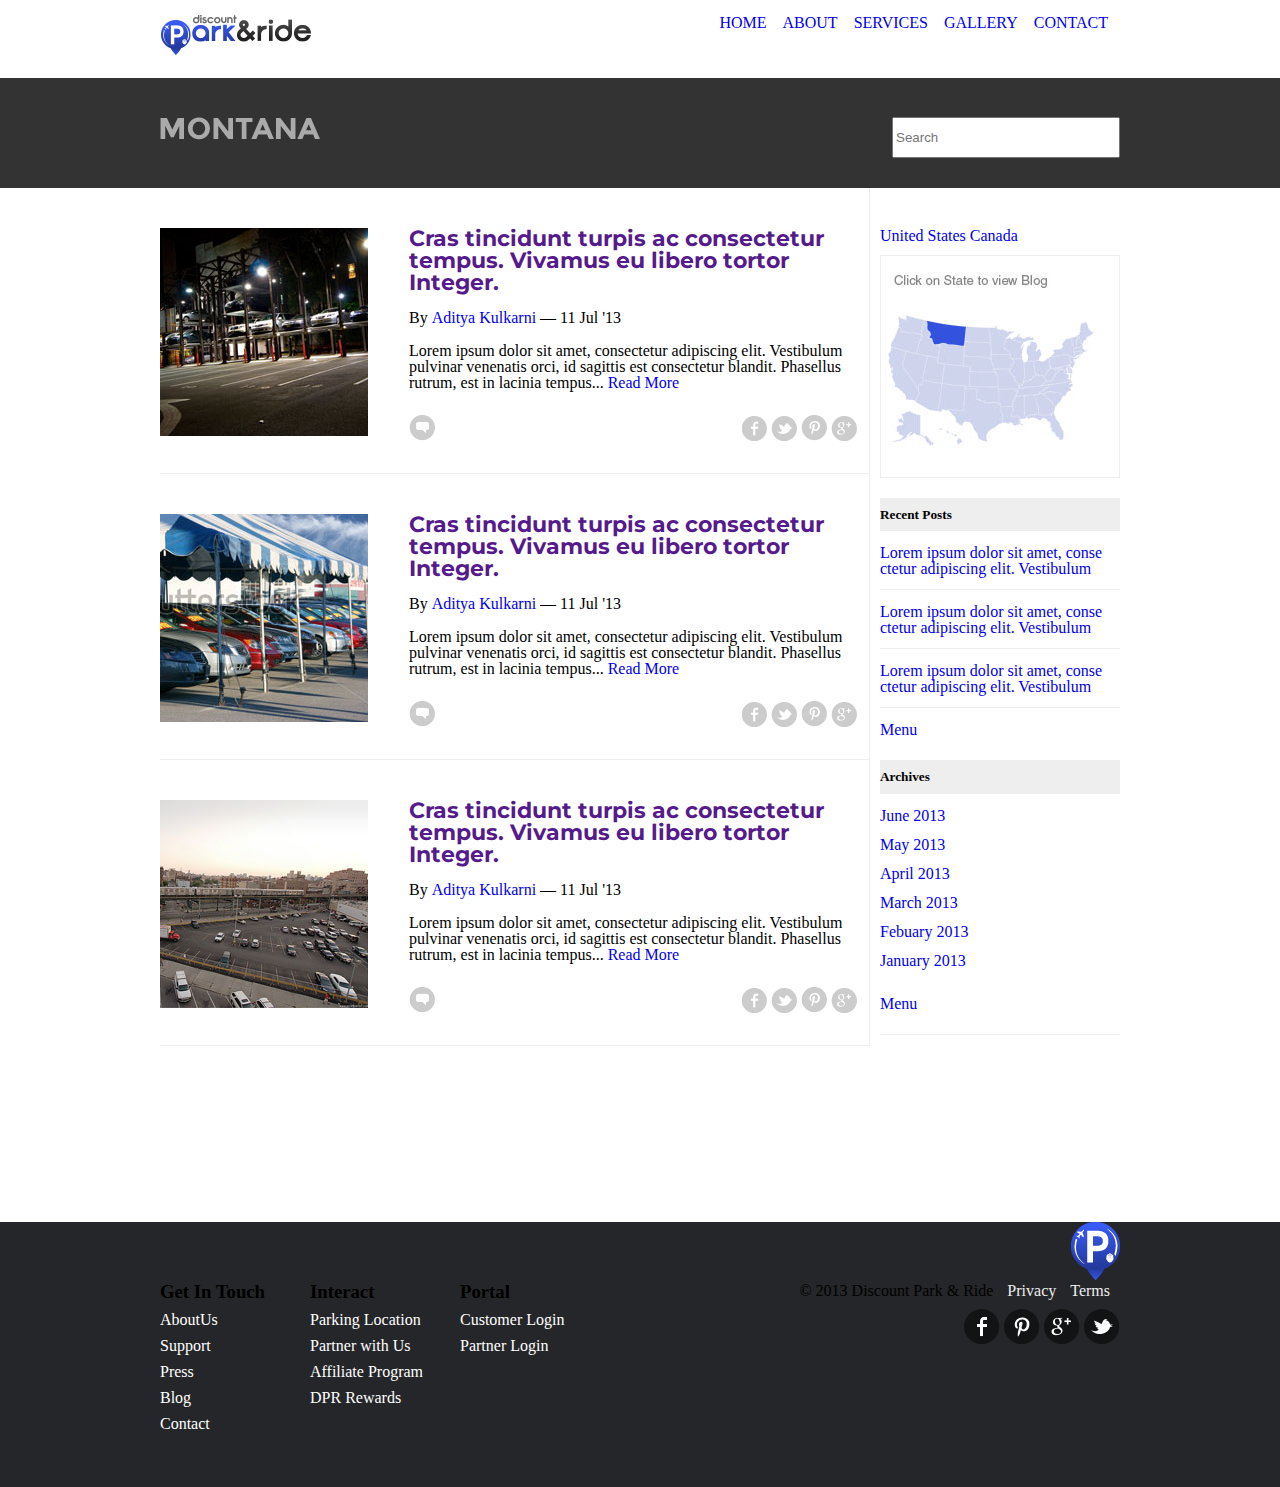
<file: htmlAssignmentVersion1.1/index.html>
<!DOCTYPE html>
<html>
<head>
	<title>htmlAssignmentVersion1.1</title>
	<link rel="apple-touch-icon" sizes="57x57" href="images/apple-icon-57x57.png">
	<link rel="apple-touch-icon" sizes="60x60" href="images/apple-icon-60x60.png">
	<link rel="apple-touch-icon" sizes="72x72" href="images/apple-icon-72x72.png">
	<link rel="apple-touch-icon" sizes="76x76" href="images/apple-icon-76x76.png">
	<link rel="apple-touch-icon" sizes="114x114" href="images/apple-icon-114x114.png">
	<link rel="apple-touch-icon" sizes="120x120" href="images/apple-icon-120x120.png">
	<link rel="apple-touch-icon" sizes="144x144" href="images/apple-icon-144x144.png">
	<link rel="apple-touch-icon" sizes="152x152" href="images/apple-icon-152x152.png">
	<link rel="apple-touch-icon" sizes="180x180" href="images/apple-icon-180x180.png">
	<link rel="icon" type="image/png" sizes="192x192"  href="images/android-icon-192x192.png">
	<link rel="icon" type="image/png" sizes="32x32" href="images/favicon-32x32.png">
	<link rel="icon" type="image/png" sizes="96x96" href="images/favicon-96x96.png">
	<link rel="icon" type="image/png" sizes="16x16" href="images/favicon-16x16.png">
	<link rel="manifest" href="images/manifest.json">
	<meta name="msapplication-TileColor" content="#ffffff">
	<meta name="msapplication-TileImage" content="images/ms-icon-144x144.png">
	<meta name="theme-color" content="#ffffff">
	<meta charset="utf-8">
    <meta name="viewport" content="width=device-width, initial-scale=1">
    <link rel="stylesheet" href="css/style.css">
    <link href="https://fonts.googleapis.com/css?family=Montserrat" rel="stylesheet">
</head>
<body>
	<div class="container">
		<div class="header">
			<div class="logo">
				<a href="#"><img src="images/logo.png" alt="logo"></a>
			</div>
			<div class="menu">
				<ul>
					<li><a href="#">HOME</a></li>
					<li><a href="#">ABOUT</a></li>
					<li><a href="#">SERVICES</a></li>
					<li><a href="#">GALLERY</a></li>
					<li><a href="#">CONTACT</a></li>
				</ul>
			</div>
			<div class="clearFloat"></div>
		</div>
	</div>
	<div class="pageTitle">
		<div class="container">
			<div class="pageTitleIcon">
				<img src="images/montana.png">
			</div>
			<div class="formSearch">
				<input type="text" placeholder="Search" class="searchText">
			</div>
			<div class="clearFloat"></div>
		</div>
	</div>
	<div class="container">
		
			<div class="leftBox">
				<div class="blog">
					<div class="blogImg">
						<a href="#"><img src="images/carPark1.jpg" alt="carPark1"></a>
					</div>
					<div class="blogText">
						<h4><a href="">Cras tincidunt turpis ac consectetur  tempus. Vivamus eu libero tortor Integer.</a></h4>
						<div class="blogAuthor"> By <a href="#">Aditya Kulkarni</a> — 11 Jul '13</div>
						<p>Lorem ipsum dolor sit amet, consectetur adipiscing elit. Vestibulum pulvinar venenatis orci, id sagittis est consectetur blandit. Phasellus rutrum, est in lacinia tempus...   <a href="#">Read More</a> </p>
						<div class="socialContent">
							<div class="commentBlog">
								<a href="#"><img src="images/comment.png"></a>
							</div>
							<div class="socialGroupBlog">
								<ul>
									<li><a href="#"><img src="images/facebookGray.png"></a></li>
									<li><a href="#"><img src="images/twitterGray.png"></a></li>
									<li><a href="#"><img src="images/pinterestGray.png"></a></li>
									<li><a href="#"><img src="images/googleGray.png"></a></li>
								</ul>
							</div>
							<div class="clearFloat"></div>
						</div>
					</div>
					<div class="clearFloat"></div>

				</div>


				<div class="blog">
					<div class="blogImg">
						<a href="#"><img src="images/carPark2.jpg" alt="carPark2"></a>
					</div>
					<div class="blogText">
						<h4><a href="">Cras tincidunt turpis ac consectetur  tempus. Vivamus eu libero tortor Integer.</a></h4>
						<div class="blogAuthor"> By <a href="#">Aditya Kulkarni</a> — 11 Jul '13</div>
						<p>Lorem ipsum dolor sit amet, consectetur adipiscing elit. Vestibulum pulvinar venenatis orci, id sagittis est consectetur blandit. Phasellus rutrum, est in lacinia tempus...   <a href="#">Read More</a> </p>
						<div class="socialContent">
							<div class="commentBlog">
								<a href="#"><img src="images/comment.png"></a>
							</div>
							<div class="socialGroupBlog">
								<ul>
									<li><a href="#"><img src="images/facebookGray.png"></a></li>
									<li><a href="#"><img src="images/twitterGray.png"></a></li>
									<li><a href="#"><img src="images/pinterestGray.png"></a></li>
									<li><a href="#"><img src="images/googleGray.png"></a></li>
								</ul>
							</div>
							<div class="clearFloat"></div>
						</div>
					</div>
					<div class="clearFloat"></div>

				</div>


				<div class="blog">
					<div class="blogImg">
						<a href="#"><img src="images/traffic.jpg" alt="traffic"></a>
					</div>
					<div class="blogText">
						<h4><a href="">Cras tincidunt turpis ac consectetur  tempus. Vivamus eu libero tortor Integer.</a></h4>
						<div class="blogAuthor"> By <a href="#">Aditya Kulkarni</a> — 11 Jul '13</div>
						<p>Lorem ipsum dolor sit amet, consectetur adipiscing elit. Vestibulum pulvinar venenatis orci, id sagittis est consectetur blandit. Phasellus rutrum, est in lacinia tempus...  <a href="#">Read More</a> </p>
						<div class="socialContent">
							<div class="commentBlog">
								<a href="#"><img src="images/comment.png"></a>
							</div>
							<div class="socialGroupBlog">
								<ul>
									<li><a href="#"><img src="images/facebookGray.png"></a></li>
									<li><a href="#"><img src="images/twitterGray.png"></a></li>
									<li><a href="#"><img src="images/pinterestGray.png"></a></li>
									<li><a href="#"><img src="images/googleGray.png"></a></li>
								</ul>
							</div>
							<div class="clearFloat"></div>
						</div>
					</div>
					<div class="clearFloat"></div>
				</div>

			</div>
			<div class="rightBox">
				<div class ="maps">
					<ul>
						<li><a href="#">United States</a></li>
						<li><a href="#">Canada</a></li>
					</ul>
					<div class="mapContent">
					<a href="#"><img src="images/map.jpg"></a>
					</div>
				</div>
				<div class="recentPost">
					<h5>Recent Posts</h5>
					<ul>
						<li><a href="#"><p>Lorem ipsum dolor sit amet, conse
								ctetur adipiscing elit. Vestibulum</p></a></li>
						<li><a href="#"><p>Lorem ipsum dolor sit amet, conse
								ctetur adipiscing elit. Vestibulum</p></a></li>
						<li><a href="#"><p>Lorem ipsum dolor sit amet, conse
								ctetur adipiscing elit. Vestibulum</p></a></li>
					</ul>
					<div class="listMenu"><a href="#">Menu</a></div>
				</div>

				<div class="monthlyArchives">
				<h5>Archives</h5>
				<ul>
					<li><a href="#">June 2013</a></li>
					<li><a href="#">May 2013</a></li>
					<li><a href="#">April 2013</a></li>
					<li><a href="#">March 2013</a></li>
					<li><a href="#">Febuary 2013</a></li>
					<li><a href="#">January 2013</a></li>
				</ul>
				<div class="listMenu"><a href="#">Menu</a></div>
			</div>
			</div>
			<div class="clearFloat"></div>
	</div>
	<div class="footer">
		<div class="container">
			<div class="footerLogo">
				<a href="#"><img src="images/footerLogo.png"></a>
			</div>
			<div class="clearFloat"></div>
			<div class="footerLeftContent">
				<div class="footerList">
					<h3>Get In Touch</h3>
					<ul>
						<li><a href="#">AboutUs</a></li>
						<li><a href="#">Support</a></li>
						<li><a href="#">Press</a></li>
						<li><a href="#">Blog</a></li>
						<li><a href="#">Contact</a></li>
					</ul>
				</div>
				<div class="footerList">
					<h3>Interact</h3>
					<ul>
						<li><a href="#">Parking Location</a></li>
						<li><a href="#">Partner with Us</a></li>
						<li><a href="#">Affiliate Program</a></li>
						<li><a href="#">DPR Rewards</a></li>
					</ul>
				</div>
				<div class="footerList">
					<h3>Portal</h3>
					<ul>
						<li><a href="#">Customer Login</a></li>
						<li><a href="#">Partner Login</a></li>
					</ul>
				</div>
			</div>
			<div class="footerRightWrapper">
				<div class="footerRightContent">
					<ul>
						<li>&copy 2013	Discount Park & Ride</li>
						<li><a href="#">Privacy</a></li>
						<li><a href="#">Terms</a></li>
					</ul>
				</div>
				<div class="socialFooter">
					<ul>
						<li><a href="#"><img src="images/facebookFooter.png"></a></li>
						<li><a href="#"><img src="images/pinterestFooter.png"></a></li>
						<li><a href="#"><img src="images/googleFooter.png"></a></li>
						<li><a href="#"><img src="images/twitterFooter.png"></a></li>
					</ul>
					<div class="clearFloat"></div>
				</div>
			</div>
			<div class="clearFloat"></div>
		</div>
	</div>

</body>
</html>
</file>
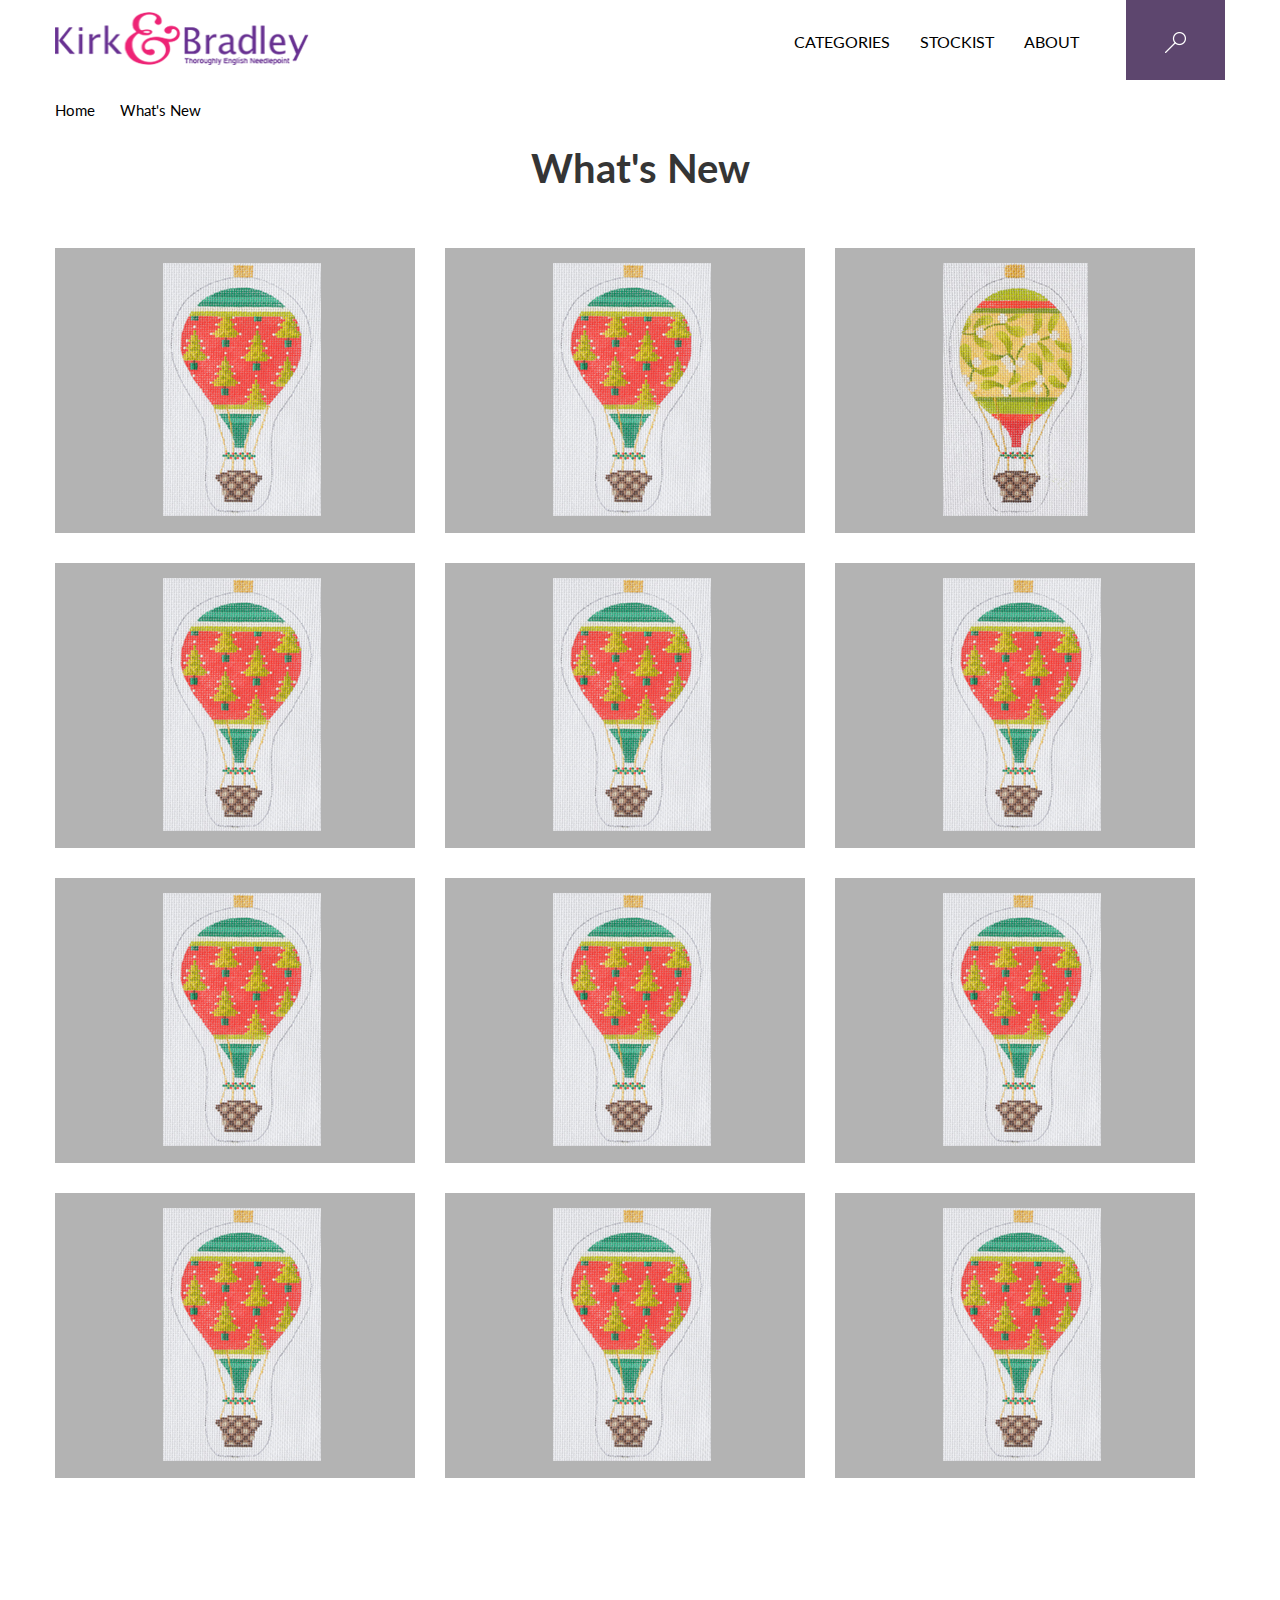
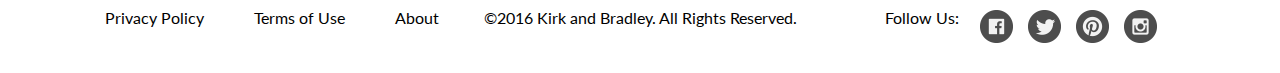
<file: responsiveAssignment1/index.html>
<!DOCTYPE html>
<html>
<head>
	<title>responsiveAssignmrnt1</title>
	<meta charset="utf-8">
    <meta name="viewport" content="width=device-width, initial-scale=1">
	<link rel="apple-touch-icon" sizes="57x57" href="images/apple-icon-57x57.png">
	<link rel="apple-touch-icon" sizes="60x60" href="images/apple-icon-60x60.png">
	<link rel="apple-touch-icon" sizes="72x72" href="images/apple-icon-72x72.png">
	<link rel="apple-touch-icon" sizes="76x76" href="images/apple-icon-76x76.png">
	<link rel="apple-touch-icon" sizes="114x114" href="images/apple-icon-114x114.png">
	<link rel="apple-touch-icon" sizes="120x120" href="images/apple-icon-120x120.png">
	<link rel="apple-touch-icon" sizes="144x144" href="images/apple-icon-144x144.png">
	<link rel="apple-touch-icon" sizes="152x152" href="images/apple-icon-152x152.png">
	<link rel="apple-touch-icon" sizes="180x180" href="images/apple-icon-180x180.png">
	<link rel="icon" type="image/png" sizes="192x192"  href="images/android-icon-192x192.png">
	<link rel="icon" type="image/png" sizes="32x32" href="images/favicon-32x32.png">
	<link rel="icon" type="image/png" sizes="96x96" href="images/favicon-96x96.png">
	<link rel="icon" type="image/png" sizes="16x16" href="images/favicon-16x16.png">
	<link rel="manifest" href="images/manifest.json">
	<meta name="msapplication-TileColor" content="#ffffff">
	<meta name="msapplication-TileImage" content="images/ms-icon-144x144.png">
	<meta name="theme-color" content="#ffffff">
	<link href="https://fonts.googleapis.com/css?family=Lato:400,700" rel="stylesheet">
	<link rel="stylesheet" href="css\style.css">
</head>
<body>
	<div class="header">
		<div class="container">
			<div class="logo">
				<a href="#"><img src="images/logo.png" alt="logo"></a>
			</div>
			<div class="menuWrapper">
				<ul>
					<li><a href="#">categories</a></li>
					<li><a href="#">stockist</a></li>
					<li><a href="#">about</a></li>
					<li class="clearFloat floatNone"></li>
				</ul>
				<div class="search">
					<a href="#"><img src="images/search.png"></a>
				</div>
				<div class="clearFloat"></div>
			</div>
			<div class="clearFloat"></div>
		</div>
	</div>
	<div class="contentWrapper">
		<div class="container">
			<div class="contentMenu">
				<ul>
					<li><a href="#">Home</a></li>
					<li><a href="#">What's New</a></li>
					<li class="clearFloat floatNone"></li>
				</ul>
			</div>
			<div class="contentHolder">
				<h1>What's New</h1>
				<ul>
					<li>
						<div class="imageContainer">
							<img src="images/ballonTree.png">
						</div>
					</li>
					<li>
						<div class="imageContainer">
							<img src="images/ballonTree.png">
						</div>
					</li>
					<li>
						<div class="imageContainer">
							<img src="images/ballonPlant.png">
						</div>
					</li>
					<li>
						<div class="imageContainer">
							<img src="images/ballonTree.png">
						</div>
					</li>
					<li>
						<div class="imageContainer">
							<img src="images/ballonTree.png">
						</div>
					</li>
					<li>
						<div class="imageContainer">
							<img src="images/ballonTree.png">
						</div>
					</li>
					<li>
						<div class="imageContainer">
							<img src="images/ballonTree.png">
						</div>
					</li>
					<li>
						<div class="imageContainer">
							<img src="images/ballonTree.png">
						</div>
					</li>
					<li>
						<div class="imageContainer">
							<img src="images/ballonTree.png">
						</div>
					</li>
					<li>
						<div class="imageContainer">
							<img src="images/ballonTree.png">
						</div>
					</li>
					<li>
						<div class="imageContainer">
							<img src="images/ballonTree.png">
						</div>
					</li>
					<li>
						<div class="imageContainer">
							<img src="images/ballonTree.png">
						</div>
					</li>
					<li class="clearFloat floatNone"></li>
				</ul>
			</div>
		</div>
	</div>
	<div class="footer">
		<div class="container">
			<div class="footerMenu">
				<ul>
					<li><a href="#">Privacy Policy</a></li>
					<li><a href="#">Terms of Use</a></li>
					<li><a href="#">About</a></li>
					<li class="clearFloat floatNone"></li>
				</ul>
			</div>
			<div class="footerCopyright">
				&copy2016  Kirk and Bradley. All Rights Reserved.
			</div>
			<div class="footerSocialMedia">
				<div class="socialMediaFollowUs">
					Follow Us:
				</div>
				<div class="socialMediaIcons">
					<ul>
		                <li class="facebookFooter"><a href="#"></a></li>
		                <li class="twitterFooter"><a href="#"></a></li>
		                <li class="pinterestFooter"><a href="#"></a></li>
		                <li class="instagramFooter"><a href="#"></a></li>
		                <li class="clearFloat floatNone"></li>
		            </ul>
		        </div>
		        <div class="clearFloat"></div>
			</div>
			<div class="clearFloat"></div>
		</div>
	</div>
</body>
</html>
</file>
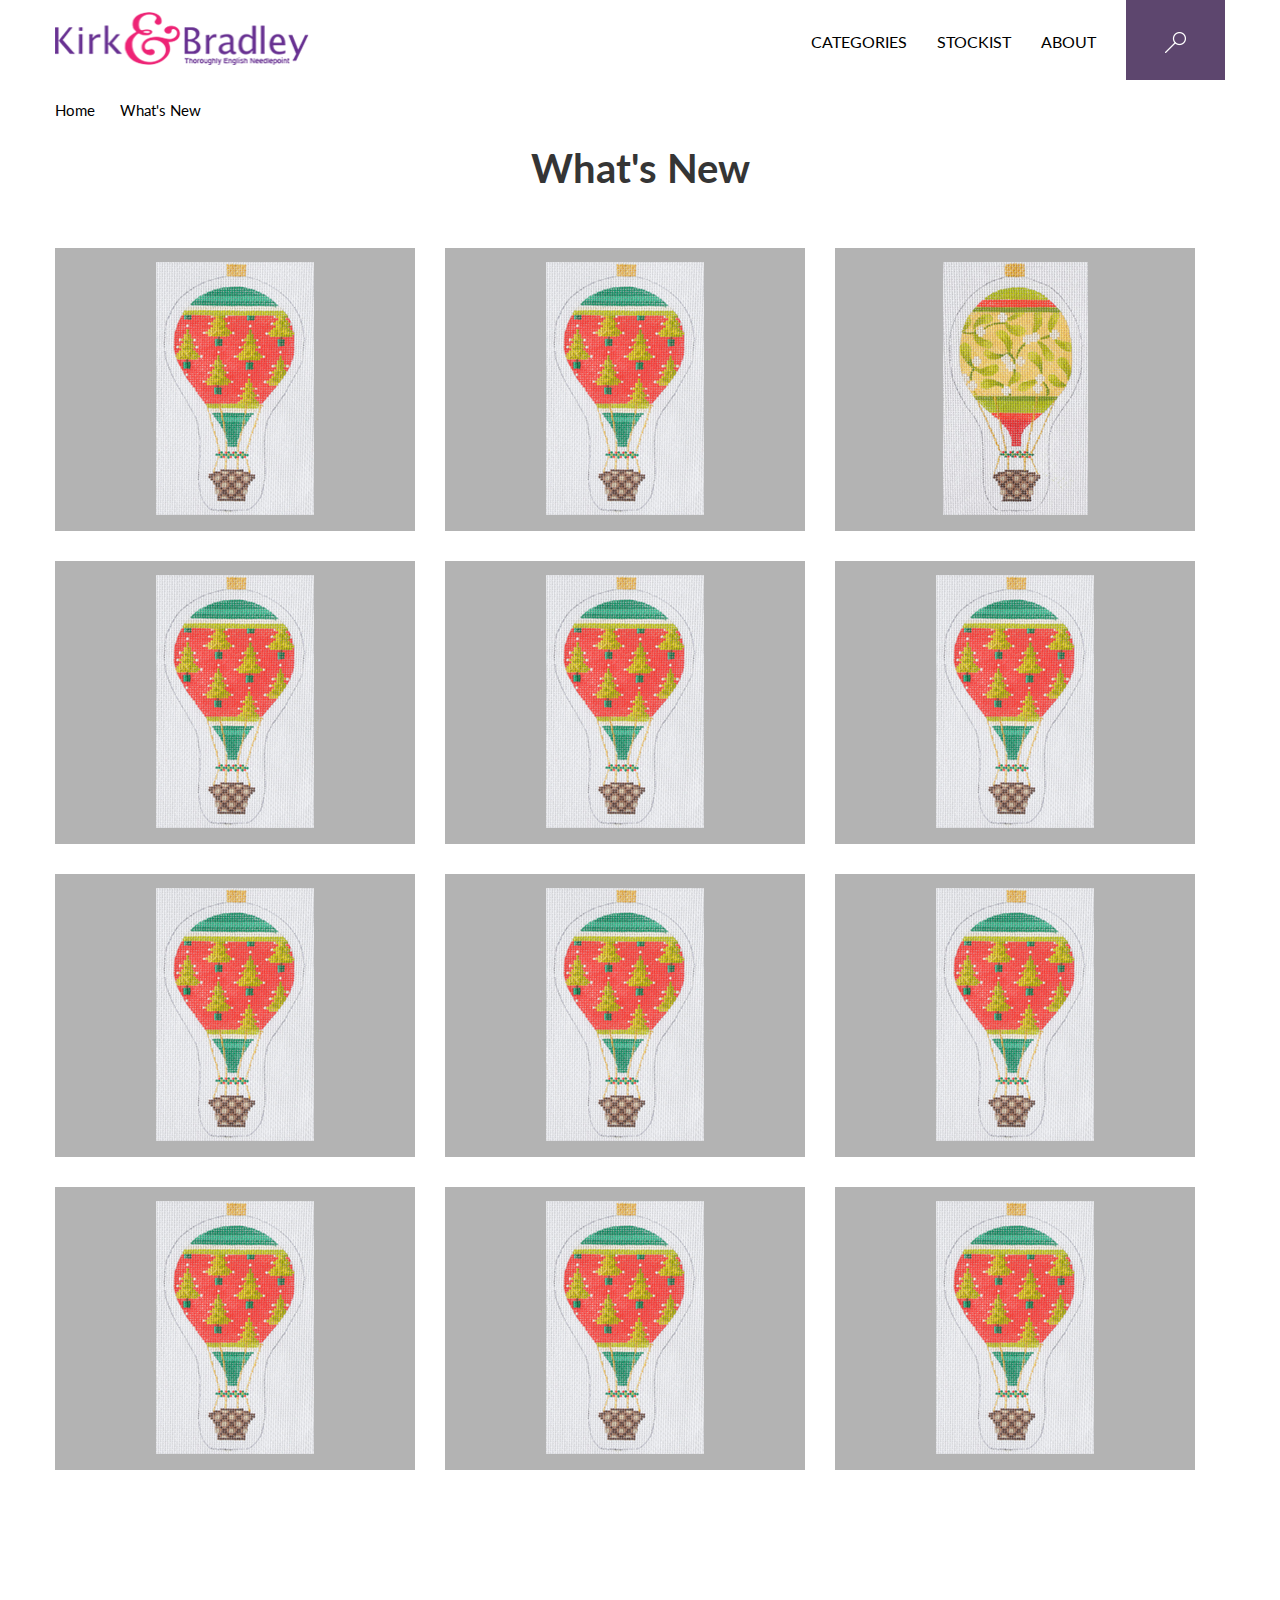
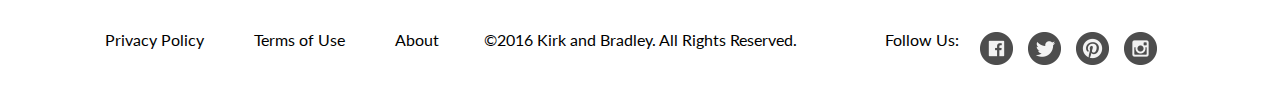
<file: responsiveAssignmentversion1.1/index.html>
<!DOCTYPE html>
<html>
<head>
	<title>responsiveAssignmrnt1</title>
	<meta charset="utf-8">
    <meta name="viewport" content="width=device-width, initial-scale=1">
	<link rel="apple-touch-icon" sizes="57x57" href="images/apple-icon-57x57.png">
	<link rel="apple-touch-icon" sizes="60x60" href="images/apple-icon-60x60.png">
	<link rel="apple-touch-icon" sizes="72x72" href="images/apple-icon-72x72.png">
	<link rel="apple-touch-icon" sizes="76x76" href="images/apple-icon-76x76.png">
	<link rel="apple-touch-icon" sizes="114x114" href="images/apple-icon-114x114.png">
	<link rel="apple-touch-icon" sizes="120x120" href="images/apple-icon-120x120.png">
	<link rel="apple-touch-icon" sizes="144x144" href="images/apple-icon-144x144.png">
	<link rel="apple-touch-icon" sizes="152x152" href="images/apple-icon-152x152.png">
	<link rel="apple-touch-icon" sizes="180x180" href="images/apple-icon-180x180.png">
	<link rel="icon" type="image/png" sizes="192x192"  href="images/android-icon-192x192.png">
	<link rel="icon" type="image/png" sizes="32x32" href="images/favicon-32x32.png">
	<link rel="icon" type="image/png" sizes="96x96" href="images/favicon-96x96.png">
	<link rel="icon" type="image/png" sizes="16x16" href="images/favicon-16x16.png">
	<link rel="manifest" href="images/manifest.json">
	<meta name="msapplication-TileColor" content="#ffffff">
	<meta name="msapplication-TileImage" content="images/ms-icon-144x144.png">
	<meta name="theme-color" content="#ffffff">
	<link href="https://fonts.googleapis.com/css?family=Lato:400,700" rel="stylesheet">
	<link rel="stylesheet" href="css\style1.css">
</head>
<body>
	<div class="header">
		<div class="container">
			<div class="logo">
				<a href="#"><img src="images/logo.png" alt="logo"></a>
			</div>
			<div class="menuWrapper">
				<ul class="menu">
					<li><a href="#">categories</a></li>
					<li><a href="#">stockist</a></li>
					<li><a href="#">about</a></li>
					<li class="clearFloat floatNone"></li>
				</ul>
				<div class="search">
					<a href="#"><img src="images/search.png"></a>
				</div>
				<div class="clearFloat"></div>
			</div>
			<div class="clearFloat"></div>
		</div>
	</div>
	<div class="contentWrapper">
		<div class="container">
			<div class="contentMenu">
				<ul>
					<li><a href="#">Home</a></li>
					<li><a href="#">What's New</a></li>
					<li class="clearFloat floatNone"></li>
				</ul>
			</div>
			<div class="contentHolder">
				<h1>What's New</h1>
				<ul>
					<li>
						<div class="imageContainer">
							<img src="images/ballonTree.png">
						</div>
					</li>
					<li>
						<div class="imageContainer">
							<img src="images/ballonTree.png">
						</div>
					</li>
					<li>
						<div class="imageContainer">
							<img src="images/ballonPlant.png">
						</div>
					</li>
					<li>
						<div class="imageContainer">
							<img src="images/ballonTree.png">
						</div>
					</li>
					<li>
						<div class="imageContainer">
							<img src="images/ballonTree.png">
						</div>
					</li>
					<li>
						<div class="imageContainer">
							<img src="images/ballonTree.png">
						</div>
					</li>
					<li>
						<div class="imageContainer">
							<img src="images/ballonTree.png">
						</div>
					</li>
					<li>
						<div class="imageContainer">
							<img src="images/ballonTree.png">
						</div>
					</li>
					<li>
						<div class="imageContainer">
							<img src="images/ballonTree.png">
						</div>
					</li>
					<li>
						<div class="imageContainer">
							<img src="images/ballonTree.png">
						</div>
					</li>
					<li>
						<div class="imageContainer">
							<img src="images/ballonTree.png">
						</div>
					</li>
					<li>
						<div class="imageContainer">
							<img src="images/ballonTree.png">
						</div>
					</li>
					<li class="clearFloat floatNone"></li>
				</ul>
			</div>
		</div>
	</div>
	<div class="footer">
		<div class="container">
			<div class="footerMenu">
				<ul>
					<li><a href="#">Privacy Policy</a></li>
					<li><a href="#">Terms of Use</a></li>
					<li><a href="#">About</a></li>
					<li class="clearFloat floatNone"></li>
				</ul>
			</div>
			<div class="footerCopyright">
				&copy2016  Kirk and Bradley. All Rights Reserved.
			</div>
			<div class="footerSocialMedia">
				<div class="socialMediaFollowUs">
					Follow Us:
				</div>
				<div class="socialMediaIcons">
					<ul>
		                <li class="facebookFooter"><a href="#"></a></li>
		                <li class="twitterFooter"><a href="#"></a></li>
		                <li class="pinterestFooter"><a href="#"></a></li>
		                <li class="instagramFooter"><a href="#"></a></li>
		                <li class="clearFloat floatNone"></li>
		            </ul>
		        </div>
		        <div class="clearFloat"></div>
			</div>
			<div class="clearFloat"></div>
		</div>
	</div>
</body>
</html>
</file>
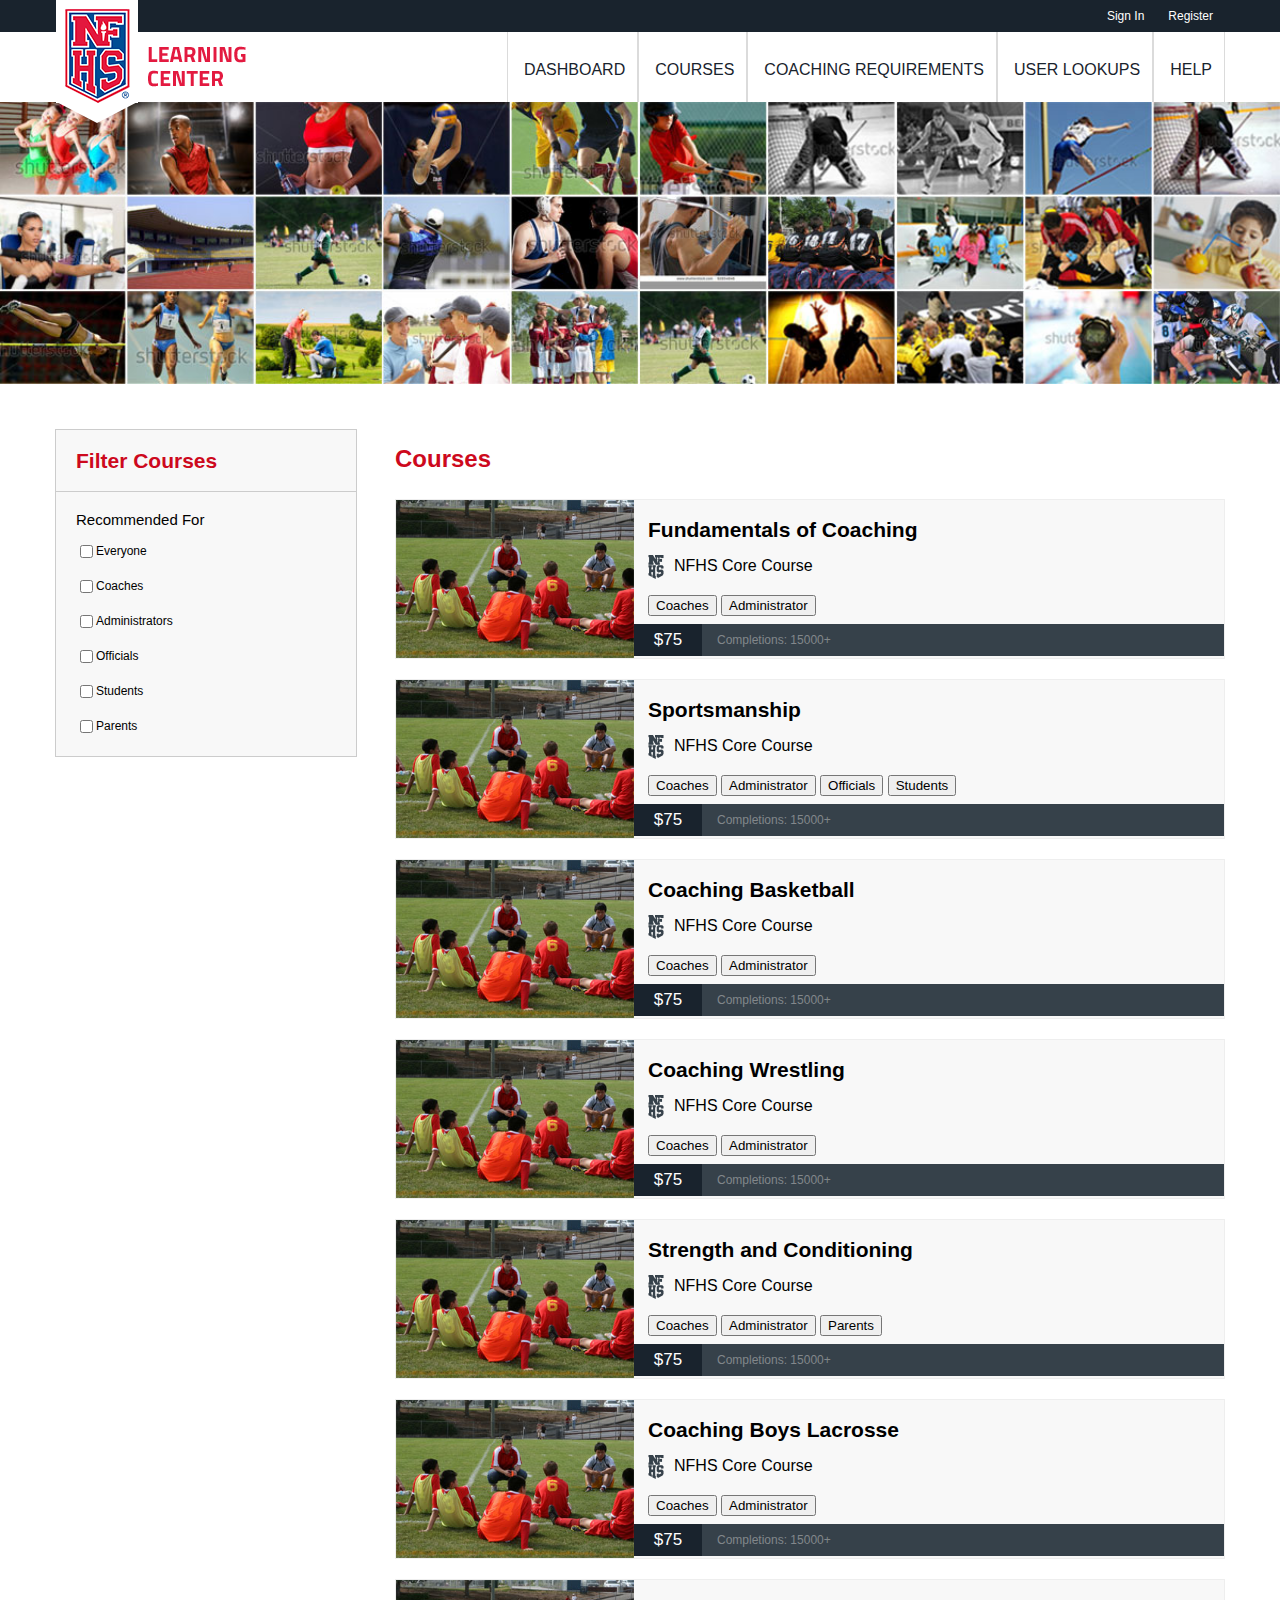
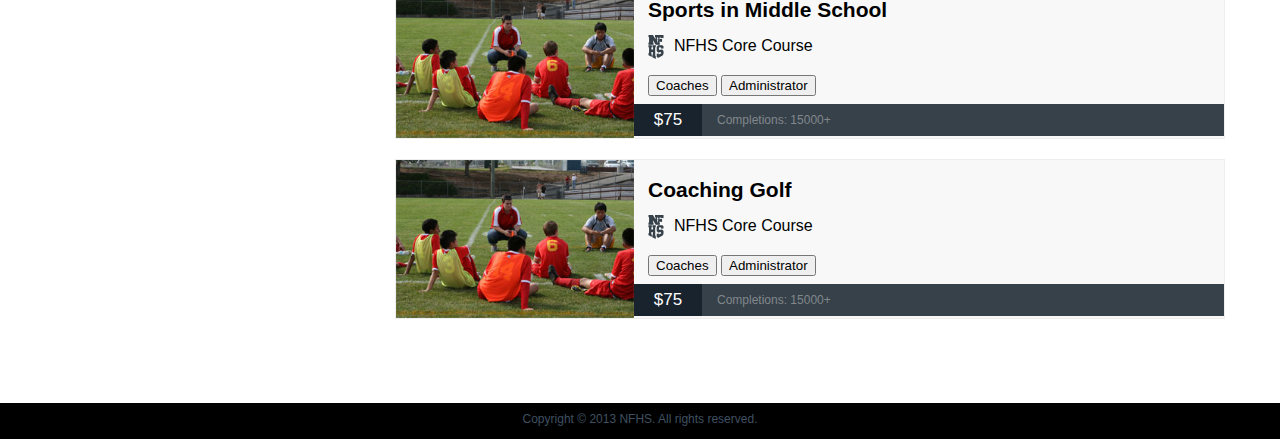
<file: responsiveAssisgnment2/index.html>
<!DOCTYPE html>
<html>
<head>
	<title>responsiveAssignment2</title>
	<meta charset="utf-8">
    <meta name="viewport" content="width=device-width, initial-scale=1">
	<link rel="apple-touch-icon" sizes="57x57" href="images/apple-icon-57x57.png">
	<link rel="apple-touch-icon" sizes="60x60" href="images/apple-icon-60x60.png">
	<link rel="apple-touch-icon" sizes="72x72" href="images/apple-icon-72x72.png">
	<link rel="apple-touch-icon" sizes="76x76" href="images/apple-icon-76x76.png">
	<link rel="apple-touch-icon" sizes="114x114" href="images/apple-icon-114x114.png">
	<link rel="apple-touch-icon" sizes="120x120" href="images/apple-icon-120x120.png">
	<link rel="apple-touch-icon" sizes="144x144" href="images/apple-icon-144x144.png">
	<link rel="apple-touch-icon" sizes="152x152" href="images/apple-icon-152x152.png">
	<link rel="apple-touch-icon" sizes="180x180" href="images/apple-icon-180x180.png">
	<link rel="icon" type="image/png" sizes="192x192"  href="images/android-icon-192x192.png">
	<link rel="icon" type="image/png" sizes="32x32" href="images/favicon-32x32.png">
	<link rel="icon" type="image/png" sizes="96x96" href="images/favicon-96x96.png">
	<link rel="icon" type="image/png" sizes="16x16" href="images/favicon-16x16.png">
	<link rel="manifest" href="images/manifest.json">
	<meta name="msapplication-TileColor" content="#ffffff">
	<meta name="msapplication-TileImage" content="images/ms-icon-144x144.png">
	<meta name="theme-color" content="#ffffff">
	<link rel="stylesheet" href="css\style.css">
</head>
<body>
	<div class="header">
		<div class="headerTop">
			<div class="container">
				<ul>
					<li><a href="#">Sign In</a></li>
					<li><a href="#">Register</a></li>
					<li class="clearFloat floatNone"></li>
				</ul>
				<div class="clearFloat"></div>
			</div>
		</div>
		<div class="headerBottom">
			<div class="container">
				<div class="logo">
					<a href="#"><img src="images/logo.png"></a>
				</div>
				<div class="navigationBar">
					<ul>
						<li><a href="#">dashboard</a></li>
						<li><a href="#">courses</a></li>
						<li><a href="#">coaching requirements</a></li>
						<li><a href="#">user lookups</a></li>
						<li><a href="#">help</a></li>
						<li class="clearFloat floatNone"></li>
					</ul>
				</div>
				<div class="clearFloat"></div>
			</div>
		</div>
	</div>
	<div class="banner">
		<div class="overlayBackground"></div>
		<div class="bannerImage">
			<img src="images/banner.jpg" alt="NFHS banner"/>
		</div>
		<div class="bannerText">
			<p>Courses 1,279,381 Courses Delivered & Counting...</p>
		</div>
	</div>
	<div class="contentWrapper">
		<div class="container">
			<div class="filterCourses">
				<div class="filterCourseTitleWrapper">
					<div class="dropDownIcon">
						<a href="#" class="dropDownIconEvent"></a>
					</div>
					<div class="filterCourseTitle">
						<h2>Filter Courses</h2>
					</div>
					<div class="clearFloat"></div>
				</div>
				<div class="recommendations">
					<h4>Recommended For</h4>
					<form>
						<ul>
							<li>
								<input type="checkbox">Everyone
							</li>
							<li>
								<input type="checkbox">Coaches
							</li>
							<li>
								<input type="checkbox">Administrators
							</li>
							<li>
								<input type="checkbox">Officials
							</li>
							<li>
								<input type="checkbox">Students
							</li>
							<li>
								<input type="checkbox">Parents
							</li>
						</ul>
					</form>
				</div>
			</div>
			<div class="nfhsCourses">

				<div class="nfhsCourseTitle">
					<h2>Courses</h2>
				</div>
				<div class="courseList">
					<ul>
						<li>
							<div class="courseTypeImage">
								<a href="#"><img src="images/coachingFundamentals.jpg"></a>
							</div>
							<div class="courseTypeDescription">
								<h3>Fundamentals of Coaching</h3>
								<div class="courseTypeContent">
									<div class="iconWrapper">
										<div class="iconHolder">
											<a href="#"><img src="images/nhfsIcon.png" alt="sportImage"></a>
										</div>
										<div class="courseSpecificText">
											NFHS Core Course
										</div>
										<div class="clearFloat"></div>
									</div>
									<div class="usersList">
										<form>
											<button>Coaches</button>
											<button>Administrator</button>
										</form>
									</div>
								</div>
								<div class="courseTypeFooter">
									<div class="courseCost"><p>$75</p></div>
									<div class="completionPoints"><p>Completions: 15000+</p></div>
									<div class="downloadsIcon">
									
											<a href="#"></a>		
										
									</div>
									<div class="clearFloat"></div>
								</div>
							</div>
							<div class="clearFloat"></div>
						</li>
					
						<li>
							<div class="courseTypeImage">
								<a href="#"><img src="images/coachingFundamentals.jpg"></a>
							</div>
							<div class="courseTypeDescription">
								<h3>Sportsmanship</h3>
								<div class="courseTypeContent">
									<div class="iconWrapper">
										<div class="iconHolder">
											<a href="#"><img src="images/nhfsIcon.png"></a>
										</div>
										<div class="courseSpecificText">
											NFHS Core Course
										</div>
										<div class="clearFloat"></div>
									</div>
									<div class="usersList">
										<form>
											<button>Coaches</button>
											<button>Administrator</button>
											<button>Officials</button>
											<button>Students</button>
										</form>
									</div>
								</div>
								<div class="courseTypeFooter">
									<div class="courseCost"><p>$75</p></div>
									<div class="completionPoints"><p>Completions: 15000+</p></div>
									<div class="downloadsIcon">
									
											<a href="#"></a>		
										
									</div>
									<div class="clearFloat"></div>
								</div>
							</div>
							<div class="clearFloat"></div>
						</li>


						<li>
							<div class="courseTypeImage">
								<a href="#"><img src="images/coachingFundamentals.jpg"></a>
							</div>
							<div class="courseTypeDescription">
								<h3>Coaching Basketball</h3>
								<div class="courseTypeContent">
									
									<div class="iconWrapper">
										<div class="iconHolder">
											<a href="#"><img src="images/nhfsIcon.png"></a>
										</div>
										<div class="courseSpecificText">
											NFHS Core Course
										</div>
										<div class="clearFloat"></div>
									</div>
									<div class="usersList">
										<form>
											<button>Coaches</button>
											<button>Administrator</button>
										</form>
									</div>
								</div>
								<div class="courseTypeFooter">
									<div class="courseCost"><p>$75</p></div>
									<div class="completionPoints"><p>Completions: 15000+</p></div>
									<div class="downloadsIcon">
									
											<a href="#"></a>		
										
									</div>
									<div class="clearFloat"></div>
								</div>
							</div>
							<div class="clearFloat"></div>
						</li>

						<li>
							<div class="courseTypeImage">
								<a href="#"><img src="images/coachingFundamentals.jpg"></a>
							</div>
							<div class="courseTypeDescription">
								<h3>Coaching Wrestling</h3>
								<div class="courseTypeContent">
									
									<div class="iconWrapper">
										<div class="iconHolder">
											<a href="#"><img src="images/nhfsIcon.png"></a>
										</div>
										<div class="courseSpecificText">
											NFHS Core Course
										</div>
										<div class="clearFloat"></div>
									</div>
									<div class="usersList">
										<form>
											<button>Coaches</button>
											<button>Administrator</button>
										</form>
									</div>
								</div>
								<div class="courseTypeFooter">
									<div class="courseCost"><p>$75</p></div>
									<div class="completionPoints"><p>Completions: 15000+</p></div>
									<div class="downloadsIcon">
									
											<a href="#"></a>		
										
									</div>
									<div class="clearFloat"></div>
								</div>
							</div>
							<div class="clearFloat"></div>
						</li>

						<li>
							<div class="courseTypeImage">
								<a href="#"><img src="images/coachingFundamentals.jpg"></a>
							</div>
							<div class="courseTypeDescription">
								<h3>Strength and Conditioning</h3>
								<div class="courseTypeContent">
									
									<div class="iconWrapper">
										<div class="iconHolder">
											<a href="#"><img src="images/nhfsIcon.png"></a>
										</div>
										<div class="courseSpecificText">
											NFHS Core Course
										</div>
										<div class="clearFloat"></div>
									</div>
									<div class="usersList">
										<form>
											<button>Coaches</button>
											<button>Administrator</button>
											<button>Parents</button>
										</form>
									</div>
								</div>
								<div class="courseTypeFooter">
									<div class="courseCost"><p>$75</p></div>
									<div class="completionPoints"><p>Completions: 15000+</p></div>
									<div class="downloadsIcon">
									
											<a href="#"></a>		
										
									</div>
									<div class="clearFloat"></div>
								</div>
							</div>
							<div class="clearFloat"></div>
						</li>

						<li>
							<div class="courseTypeImage">
								<a href="#"><img src="images/coachingFundamentals.jpg"></a>
							</div>
							<div class="courseTypeDescription">
								<h3>Coaching Boys Lacrosse</h3>
								<div class="courseTypeContent">
									
									<div class="iconWrapper">
										<div class="iconHolder">
											<a href="#"><img src="images/nhfsIcon.png"></a>
										</div>
										<div class="courseSpecificText">
											NFHS Core Course
										</div>
										<div class="clearFloat"></div>
									</div>
									<div class="usersList">
										<form>
											<button>Coaches</button>
											<button>Administrator</button>
										</form>
									</div>
								</div>
								<div class="courseTypeFooter">
									<div class="courseCost"><p>$75</p></div>
									<div class="completionPoints"><p>Completions: 15000+</p></div>
									<div class="downloadsIcon">
									
											<a href="#"></a>		
										
									</div>
									<div class="clearFloat"></div>
								</div>
							</div>
							<div class="clearFloat"></div>
						</li>

						<li>
							<div class="courseTypeImage">
								<a href="#"><img src="images/coachingFundamentals.jpg"></a>
							</div>
							<div class="courseTypeDescription">
								<h3>Sports in Middle School </h3>
								<div class="courseTypeContent">
									
									<div class="iconWrapper">
										<div class="iconHolder">
											<a href="#"><img src="images/nhfsIcon.png"></a>
										</div>
										<div class="courseSpecificText">
											NFHS Core Course
										</div>
										<div class="clearFloat"></div>
									</div>
									<div class="usersList">
										<form>
											<button>Coaches</button>
											<button>Administrator</button>
										</form>
									</div>
								</div>
								<div class="courseTypeFooter">
									<div class="courseCost"><p>$75</p></div>
									<div class="completionPoints"><p>Completions: 15000+</p></div>
									<div class="downloadsIcon">
									
											<a href="#"></a>		
										
									</div>
									<div class="clearFloat"></div>
								</div>
							</div>
							<div class="clearFloat"></div>
						</li>

						<li>
							<div class="courseTypeImage">
								<a href="#"><img src="images/coachingFundamentals.jpg"></a>
							</div>
							<div class="courseTypeDescription">
								<h3>Coaching Golf</h3>
								<div class="courseTypeContent">
									
									<div class="iconWrapper">
										<div class="iconHolder">
											<a href="#"><img src="images/nhfsIcon.png"></a>
										</div>
										<div class="courseSpecificText">
											NFHS Core Course
										</div>
										<div class="clearFloat"></div>
									</div>
									<div class="usersList">
										<form>
											<button>Coaches</button>
											<button>Administrator</button>
										</form>
									</div>
								</div>
								<div class="courseTypeFooter">
									<div class="courseCost"><p>$75</p></div>
									<div class="completionPoints"><p>Completions: 15000+</p></div>
									<div class="downloadsIcon">
									
											<a href="#"></a>		
										
									</div>
									<div class="clearFloat"></div>
								</div>
							</div>
							<div class="clearFloat"></div>
						</li>
							
					</ul>
				</div>
			</div>
			<div class="clearFloat"></div>
		</div>
	</div>
	<div class="footer">
		Copyright &copy 2013 NFHS. All rights reserved.
	</div>	
	
	<script type="text/javascript" src="js\script.js"></script>
	
</body>
</html>
</file>
<file: htmlAssignmentVersion1.1/css/style.css>
html, body, div, span, object, iframe,
h1, h2, h3, h4, h5, h6, p, blockquote, pre,
abbr, address, cite, code,
del, dfn, em, img, ins, kbd, q, samp,
small, strong, sub, sup, var,
b, i,
dl, dt, dd, ol, ul, li,
fieldset, form, label, legend,
table, caption, tbody, tfoot, thead, tr, th, td,
article, aside, canvas, details, figcaption, figure, 
footer, header, hgroup, menu, menu, section, summary,
time, mark, audio, video {
    margin:0;
    padding:0;
    border:0;
    outline:0;
    vertical-align:baseline;
    background:transparent;
}

body {
    line-height:1;
    padding: 0;
    margin: 0;
}

ul {
    list-style:none;
}

blockquote, q {
    quotes:none;
}

blockquote:before, blockquote:after,
q:before, q:after {
    content:'';
    content:none;
}

a {
    margin:0;
    padding:0;
    font-size:100%;
    vertical-align:baseline;
    background:transparent;
    text-decoration: none;
}

/* change colours to suit your needs */
ins {
    background-color:#ff9;
    color:#000;
    text-decoration:none;
}

/* change colours to suit your needs */
mark {
    background-color:#ff9;
    color:#000; 
    font-style:italic;
    font-weight:bold;
}

del {
    text-decoration: line-through;
}

abbr[title], dfn[title] {
    border-bottom:1px dotted;
    cursor:help;
}

table {
    border-collapse:collapse;
    border-spacing:0;
}

/* change border colour to suit your needs */
hr {
    display:block;
    height:1px;
    border:0;   
    border-top:1px solid #cccccc;
    margin:1em 0;
    padding:0;
}

input, select {
    vertical-align:middle;
}
.container {
  width: 960px;
  margin: auto;
}
.header {
  padding-top: 15px;
  padding-bottom: 18px;
}
.logo {
  float: left;
}
.menu {
  float: right;
}
.menu li{
  padding-right: 12px;
}
li {
  display: inline;
}
.clearFloat {
  clear: both;
}
.pageTitle {
  background-color: rgb(51, 51, 51);
  padding-top:39px;
  padding-bottom:30px;
}
.pageTitleIcon {
  float: left;
}
.formSearch {
  float: right;
}
.searchText {
  width: 220px;
  height: 35px;
}
.leftBox {
  float: left;
  width: 710px;
}
.blog {
  padding-top: 40px;
  padding-bottom: 29px;
  border-bottom: 1px solid rgb(238, 238, 238);
  border-right: 1px solid rgb(238, 238, 238);
}
.blogImg {
  float: left;
}
.blogText {
  float: right;
  width: 460px;
}
.blogText h4{
  font-size: 22px;
  font-family: "Montserrat";
  color: rgb(51, 82, 222);
}
.blogAuthor{
  padding-top: 16px;
  padding-bottom: 17px;
}
.blogText p{
  padding-bottom: 23px;
}
.commentBlog{
  float: left;
}
.socialGroupBlog{
  float: right;
}
.socialGroupBlog ul{
  padding-right: 12px;
}
.rightBox {
  float: right;
  width: 240px;
}
.maps {
padding-top: 40px;
}
.mapContent{
  border:1px solid rgb(238, 238, 238);
  margin-top: 11px;
  margin-bottom: 20px;
}
.recentPost p{
  border-bottom: 1px solid rgb(238, 238, 238);
  padding-top: 14px;
  padding-bottom: 12px;
}
.recentPost h5{
  background-color: #eeeeee;
  padding: 10px 0;
}
.listMenu{
  padding-top: 14px;
  padding-bottom: 12px;
}
.monthlyArchives h5{
  padding-top: 10px;
  padding-bottom: 10px;
  background-color: #eeeeee;
  margin-bottom: 14px;
}
.monthlyArchives li{
  display: block;
  padding-bottom: 13px;
}
.monthlyArchives{
  padding-top: 10px;
  padding-bottom: 10px;
  border-bottom: 1px solid rgb(238, 238, 238);
}
.footer {
  background-color: rgb(37, 38, 41);
  padding-bottom: 55px;
  margin-top: 176px;
}
.footerLogo {
  float: right;
}
.footerRightWrapper{
  float: right;
}
.footerRightContent a{
  color: #eeeeee;
}
.footerRightContent li{
  padding-right: 10px;
}
.footerList{
  width: 150px;
  float: left;
}
.footerList li {
  display: block;
  padding-top: 10px;
}
.socialFooter{
  padding-top: 10px;
}
.socialFooter ul{
  float: right;
}
.footerList a{
  color: #ffffff;
}
</file>
